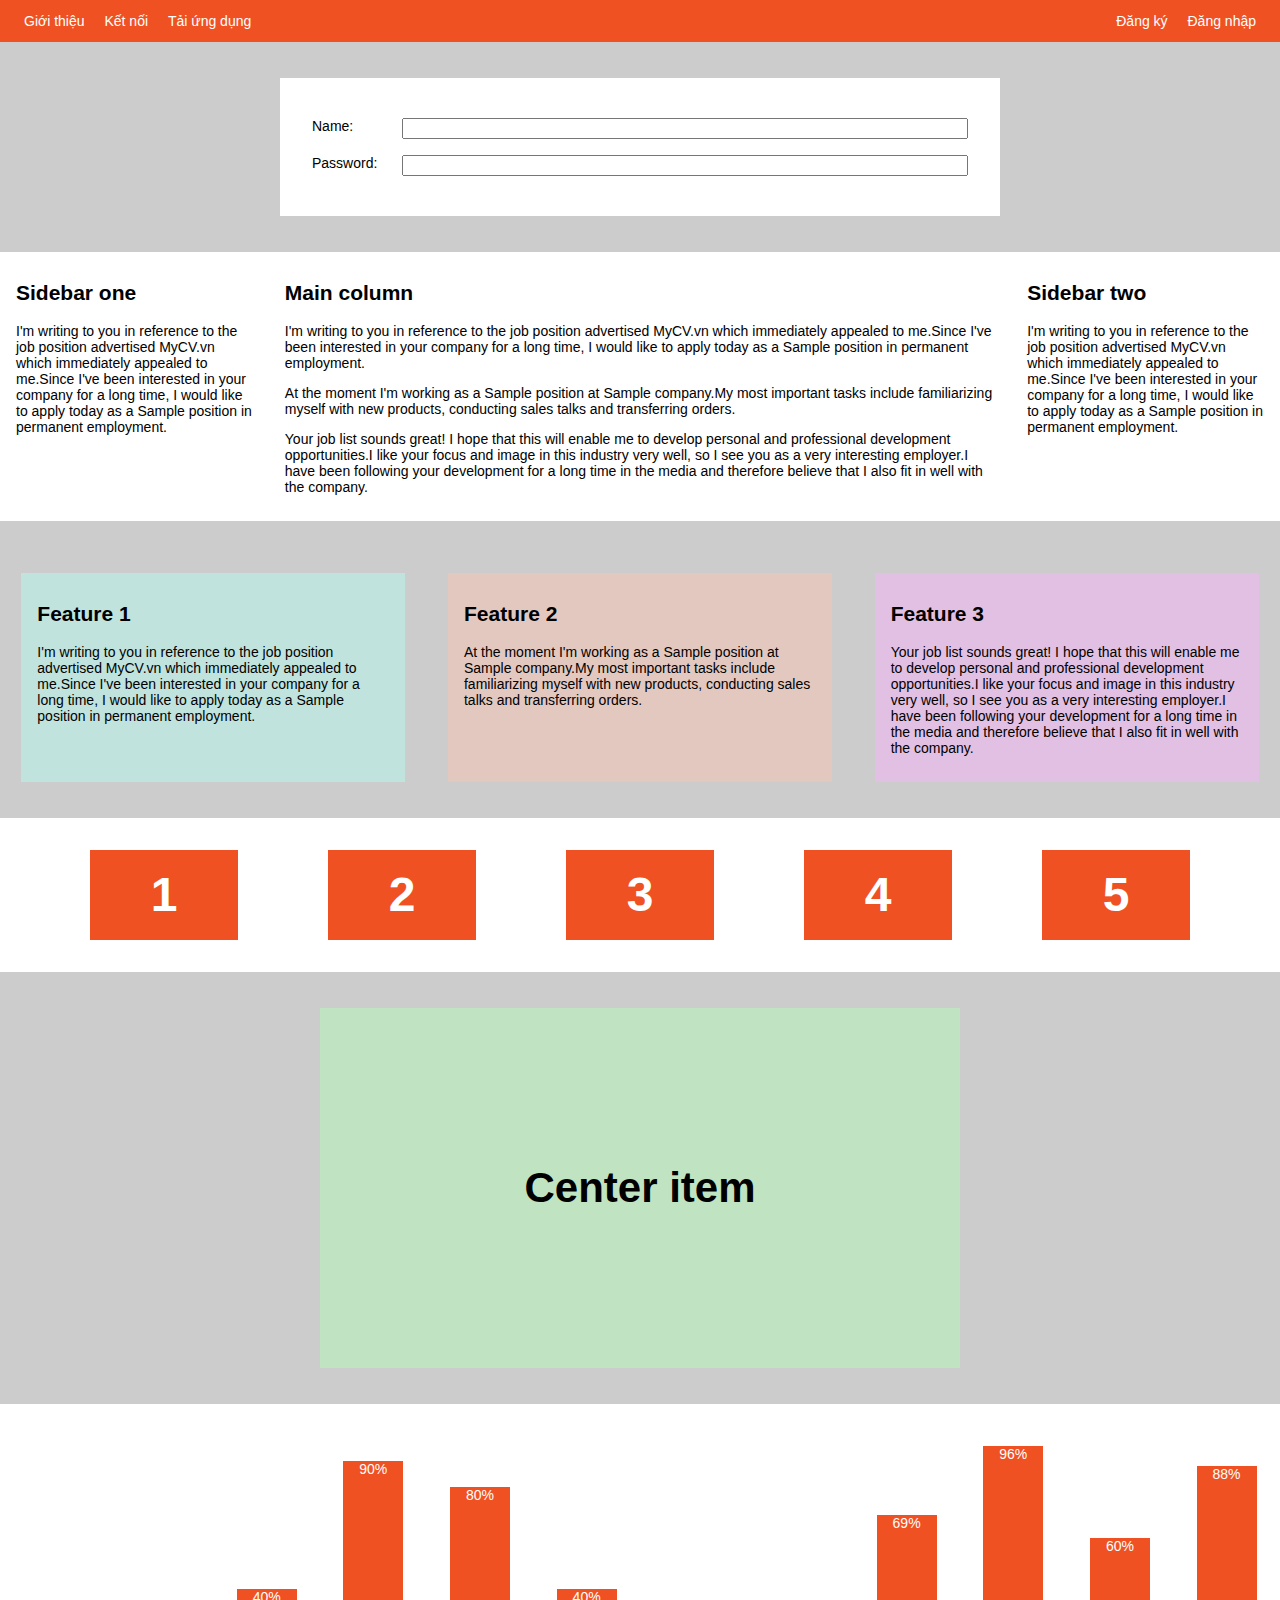
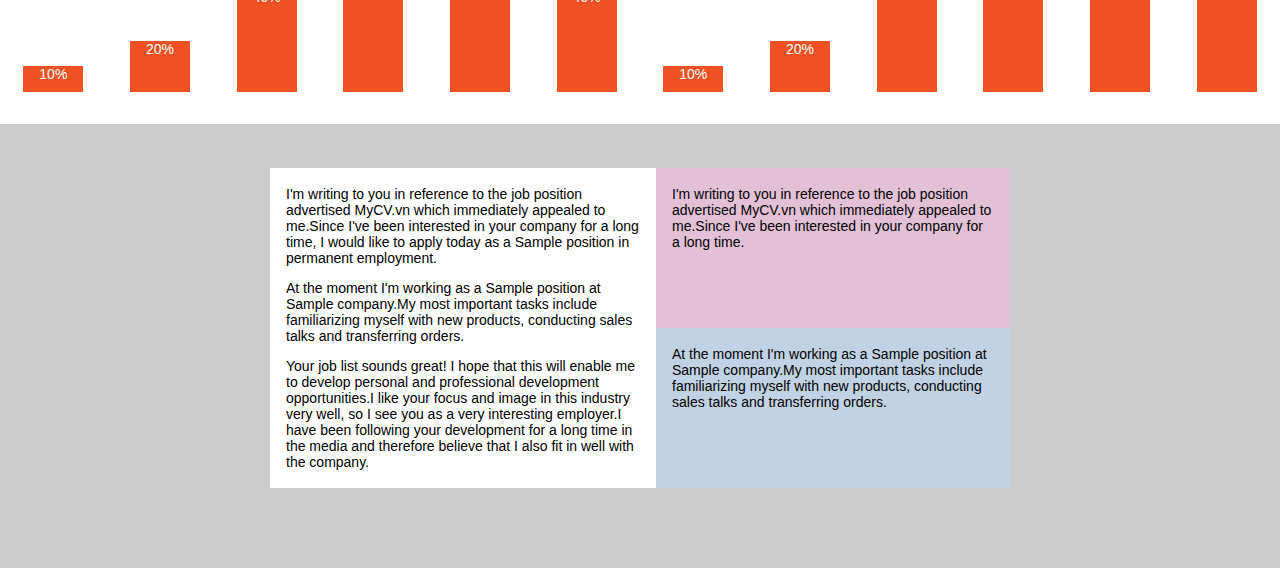
<file: Flexbox/index.html>
<!DOCTYPE html>
<html>
    <head>
        <title>F8 - Shop</title>
        <meta charset="utf-8">
        <link rel="stylesheet" href="./main.css">
    </head>
    
    <body>
        <!-- Navbar -->
        <div class="nav">
            <ul class="nav-list">
                <li class="nav-item">Giới thiệu</li>
                <li class="nav-item">Kết nối</li>
                <li class="nav-item">Tải ứng dụng</li>
            </ul>
            <ul class="nav-list">
                <li class="nav-item">Đăng ký</li>
                <li class="nav-item">Đăng nhập</li>
            </ul>
        </div>
        
        <!-- Form layout -->
        <div class="form-container">
            <form action="" class="form">
                <div class="form__row">
                    <label class="form__label" for="name">Name:</label>
                    <input class="form__input" type="text" id="name">
                </div>
                <div class="form__row">
                    <label class="form__label" for="password">Password:</label>
                    <input class="form__input" type="password" id="password">
                </div>
            </form>
        </div>

        <!-- Column layout -->
        <div class="column-layout">
            <div class="column-item sidebar-one">
                <h2>Sidebar one</h2>
                <p>I'm writing to you in reference to the job position advertised MyCV.vn which immediately appealed to me.Since I've been interested in your company for a long time, I would like to apply today as a Sample position in permanent employment.</p>
            </div>
            <div class="column-item main-column">
                <h2>Main column</h2>
                <p>I'm writing to you in reference to the job position advertised MyCV.vn which immediately appealed to me.Since I've been interested in your company for a long time, I would like to apply today as a Sample position in permanent employment.</p>
                <p>At the moment I'm working as a Sample position at Sample company.My most important tasks include familiarizing myself with new products, conducting sales talks and transferring orders.</p>
                <p>Your job list sounds great! I hope that this will enable me to develop personal and professional development opportunities.I like your focus and image in this industry very well, so I see you as a very interesting employer.I have been following your development for a long time in the media and therefore believe that I also fit in well with the company.</p>
            </div>
            <div class="column-item sidebar-two">
                <h2>Sidebar two</h2>
                <p>I'm writing to you in reference to the job position advertised MyCV.vn which immediately appealed to me.Since I've been interested in your company for a long time, I would like to apply today as a Sample position in permanent employment.</p>
            </div>
        </div>

        <!-- Feature layout -->
        <div class="feature-layout">
            <div class="feature-item">
                <h2>Feature 1</h2>
                <p>I'm writing to you in reference to the job position advertised MyCV.vn which immediately appealed to me.Since I've been interested in your company for a long time, I would like to apply today as a Sample position in permanent employment.</p>
            </div>
            <div class="feature-item">
                <h2>Feature 2</h2>
                <p>At the moment I'm working as a Sample position at Sample company.My most important tasks include familiarizing myself with new products, conducting sales talks and transferring orders.</p>
            </div>
            <div class="feature-item">
                <h2>Feature 3</h2>
                <p>Your job list sounds great! I hope that this will enable me to develop personal and professional development opportunities.I like your focus and image in this industry very well, so I see you as a very interesting employer.I have been following your development for a long time in the media and therefore believe that I also fit in well with the company.</p>
            </div>
        </div>

        <!-- Wrap layout -->
        <div class="wrap-layout">
            <div class="wrap-layout__item">1</div>
            <div class="wrap-layout__item">2</div>
            <div class="wrap-layout__item">3</div>
            <div class="wrap-layout__item">4</div>
            <div class="wrap-layout__item">5</div>
        </div>

        <!-- Center layout -->
        <div class="center-layout">
            <h3 class="center-layout__item">Center item</h3>
        </div>

        <!-- Chart -->
        <div class="chart-layout">
            <div class="chart-layout__item" style="--percent: 10%">10%</div>
            <div class="chart-layout__item" style="--percent: 20%">20%</div>
            <div class="chart-layout__item" style="--percent: 40%">40%</div>
            <div class="chart-layout__item" style="--percent: 90%">90%</div>
            <div class="chart-layout__item" style="--percent: 80%">80%</div>
            <div class="chart-layout__item" style="--percent: 40%">40%</div>
            <div class="chart-layout__item" style="--percent: 10%">10%</div>
            <div class="chart-layout__item" style="--percent: 20%">20%</div>
            <div class="chart-layout__item" style="--percent: 69%">69%</div>
            <div class="chart-layout__item" style="--percent: 96%">96%</div>
            <div class="chart-layout__item" style="--percent: 60%">60%</div>
            <div class="chart-layout__item" style="--percent: 88%">88%</div>
        </div>

        <!-- End -->
        <div class="the-end">
            <div class="the-end__first">
                <p>I'm writing to you in reference to the job position advertised MyCV.vn which immediately appealed to me.Since I've been interested in your company for a long time, I would like to apply today as a Sample position in permanent employment.</p>
                <p>At the moment I'm working as a Sample position at Sample company.My most important tasks include familiarizing myself with new products, conducting sales talks and transferring orders.</p>
                <p>Your job list sounds great! I hope that this will enable me to develop personal and professional development opportunities.I like your focus and image in this industry very well, so I see you as a very interesting employer.I have been following your development for a long time in the media and therefore believe that I also fit in well with the company.</p>
            </div>
            <div class="the-end__second">
                <div class="the-end__second-one">
                    <p>I'm writing to you in reference to the job position advertised MyCV.vn which immediately appealed to me.Since I've been interested in your company for a long time.</p>
                </div>
                <div class="the-end__second-two">
                    <p>At the moment I'm working as a Sample position at Sample company.My most important tasks include familiarizing myself with new products, conducting sales talks and transferring orders.</p>
                </div>
            </div>
        </div>
    </body>
</html>
</file>
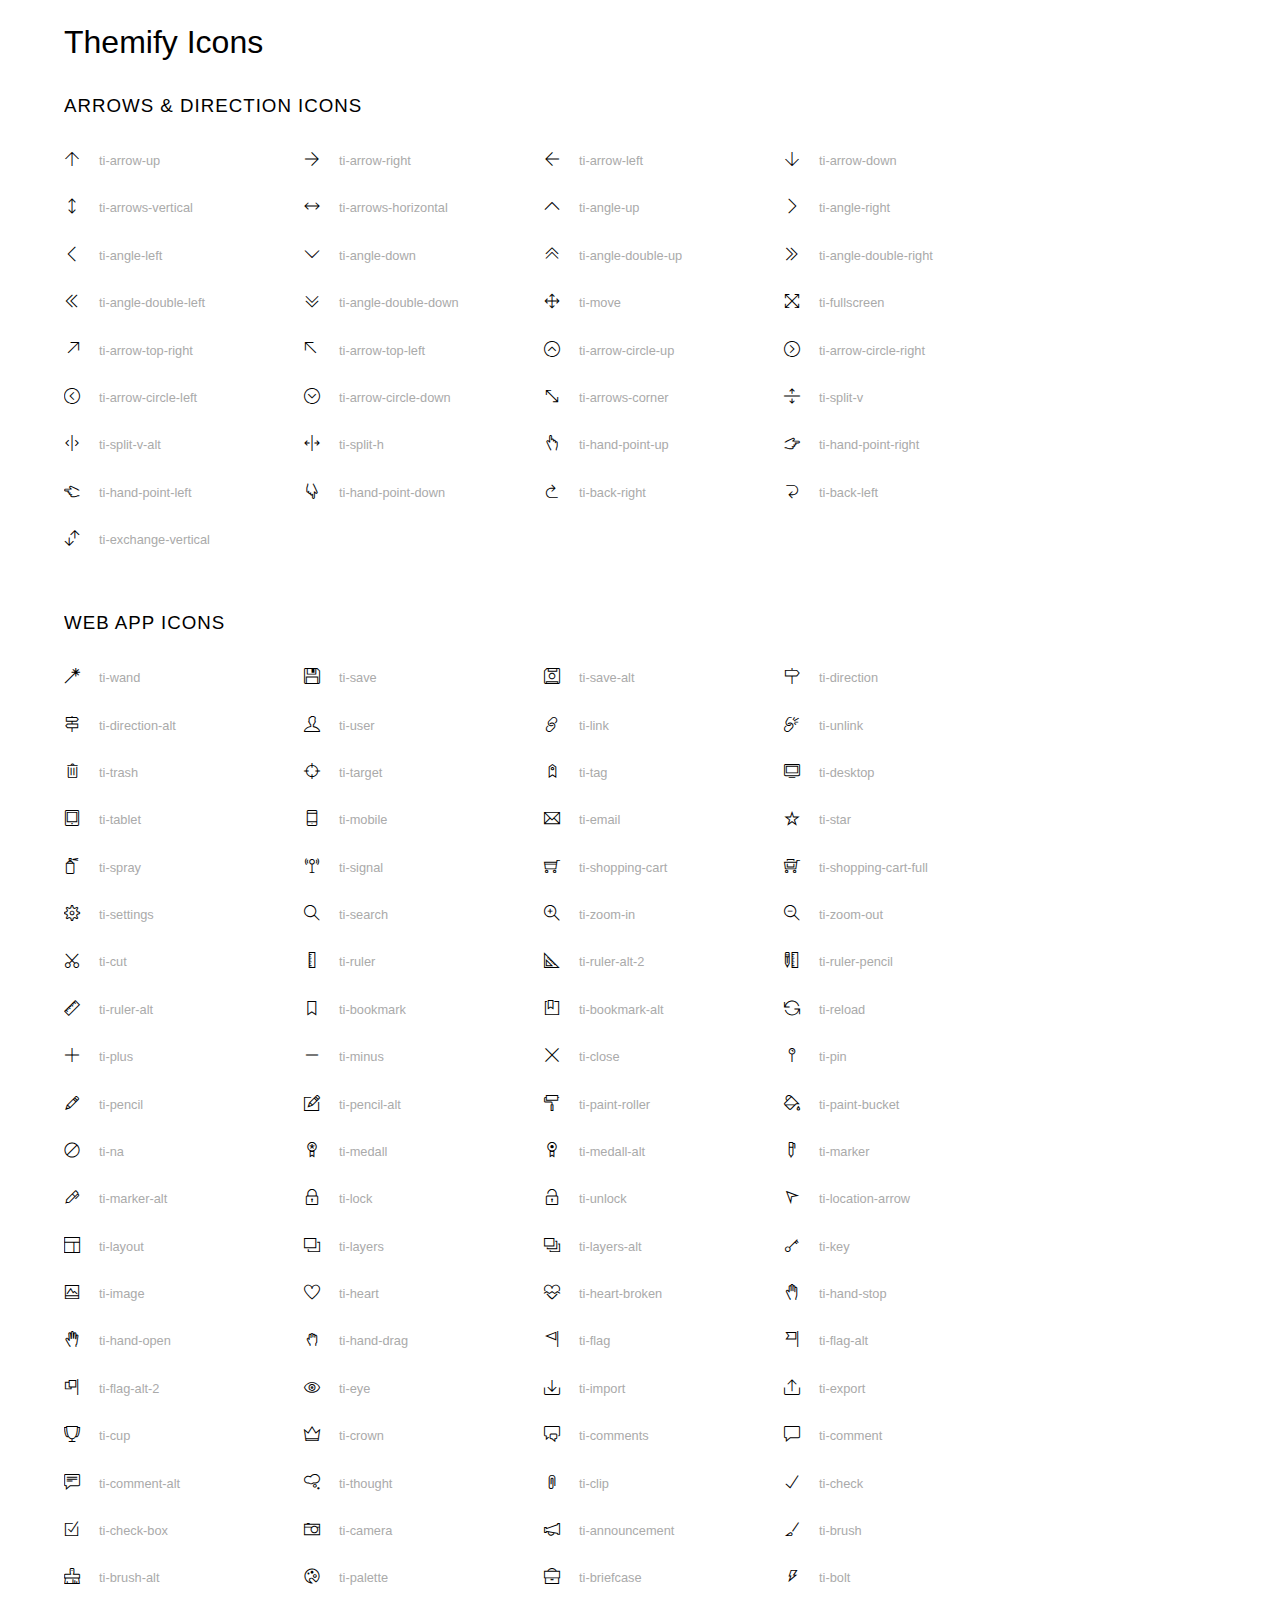
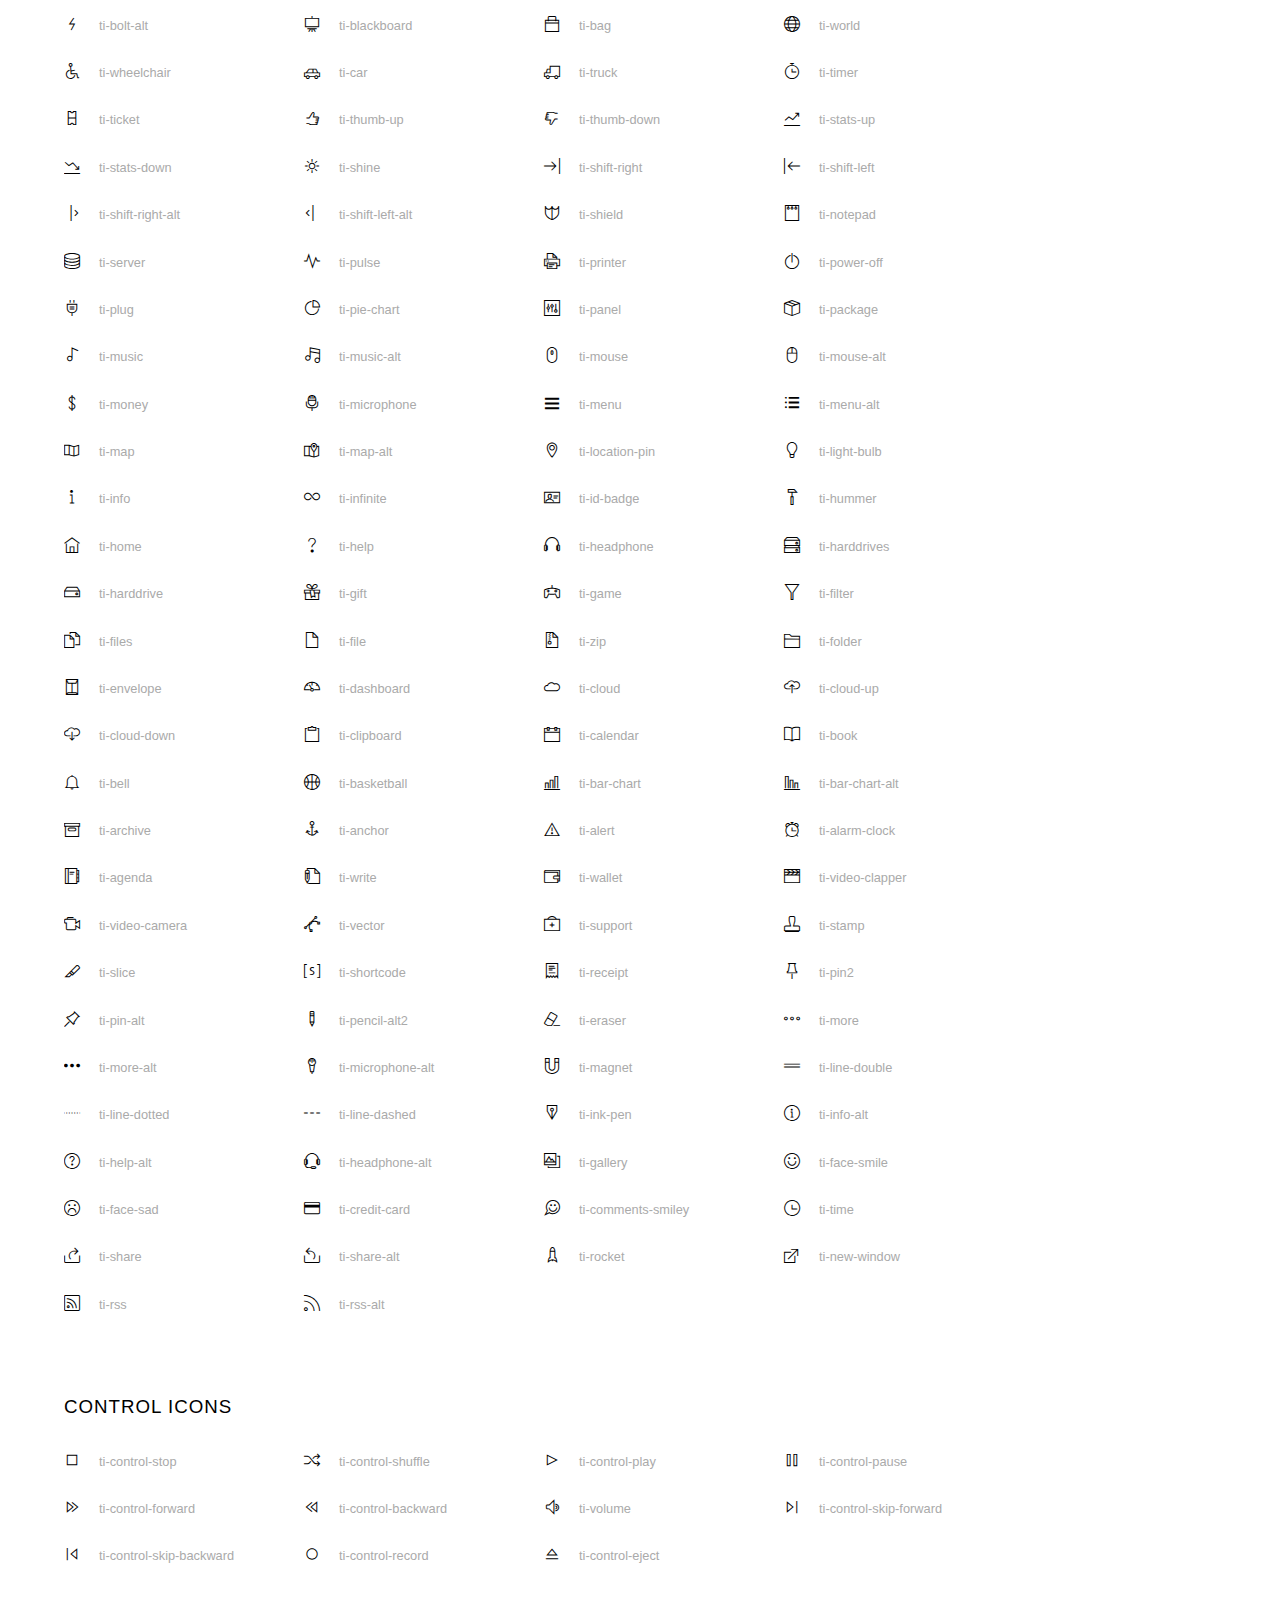
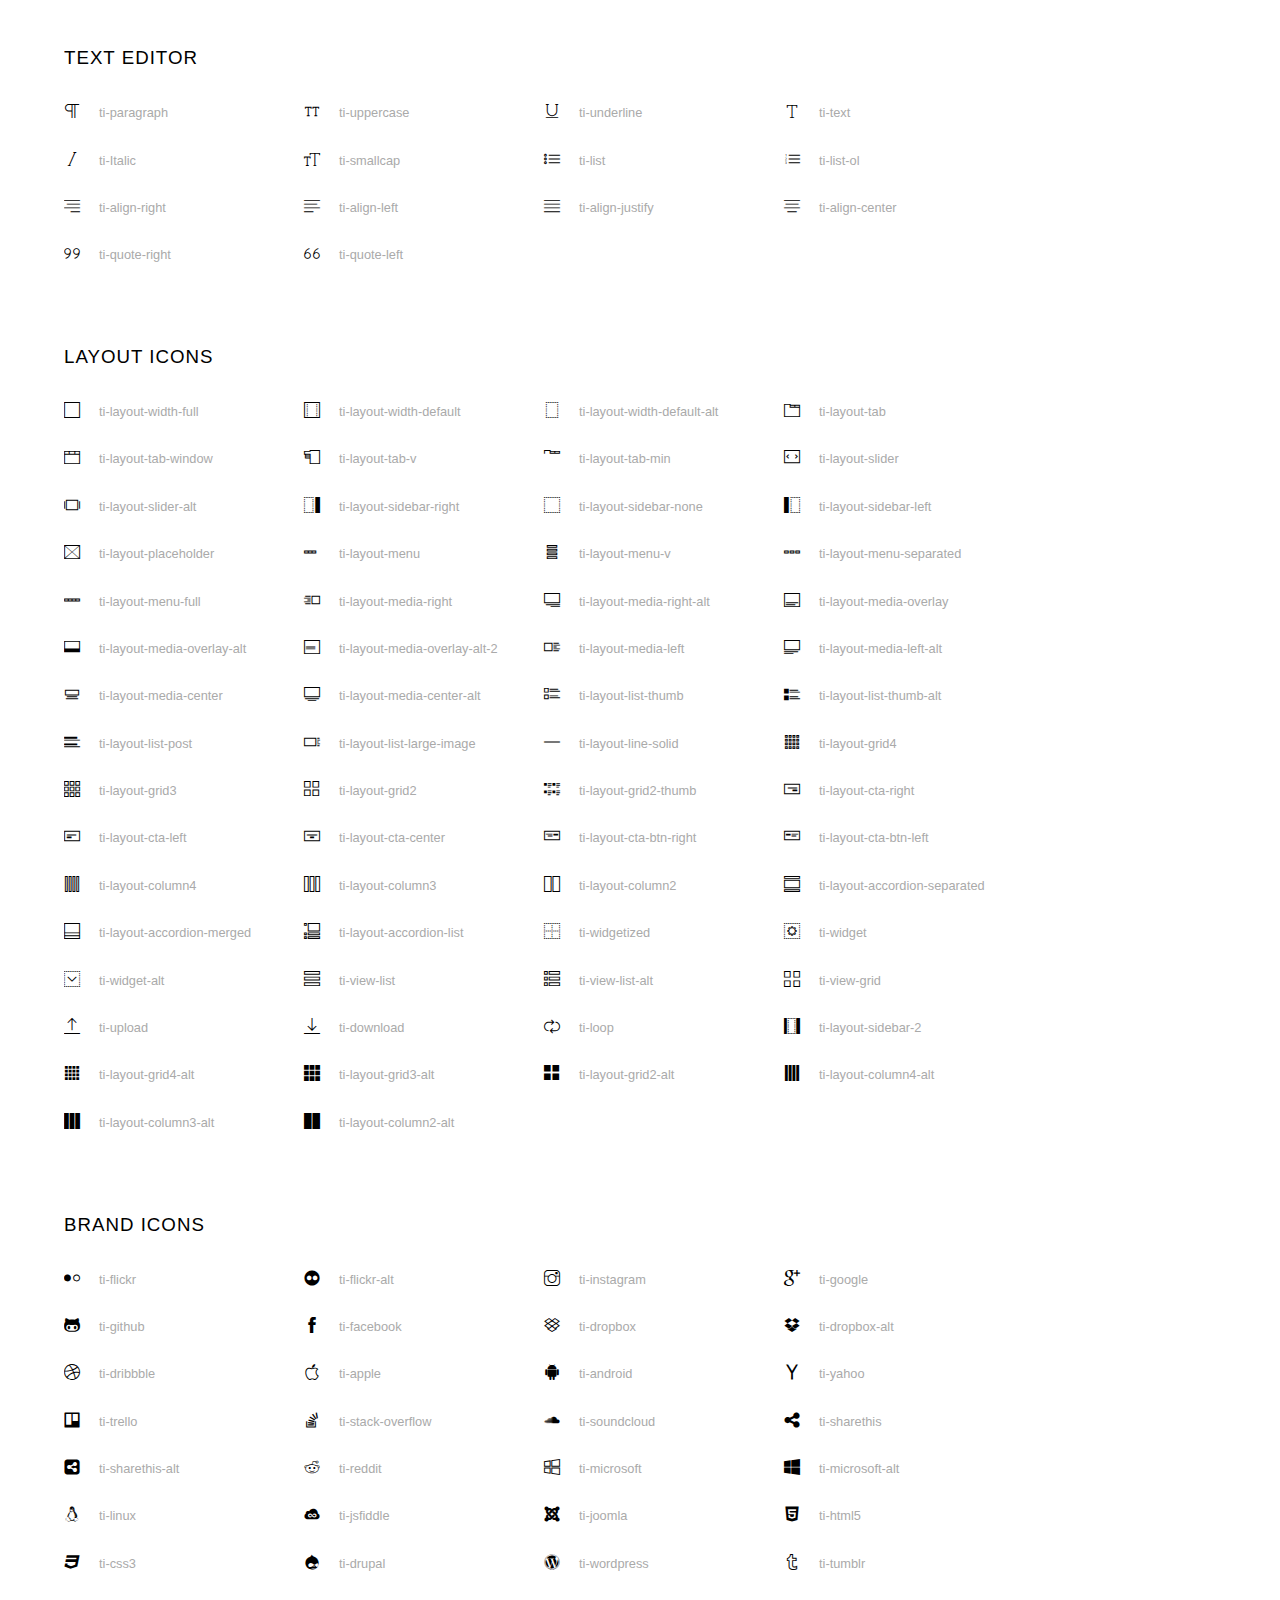
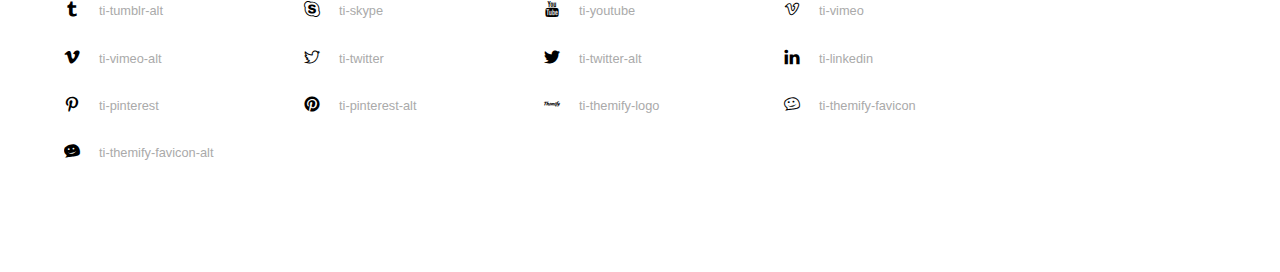
<file: themify-icons/index.html>
<!doctype html>
<html>
<head>
	<meta charset="utf-8">
	<title>Themify Icon Font</title>
	<meta name="viewport" content="width=device-width">
	<link rel="stylesheet" href="demo-files/demo.css">
	<link rel="stylesheet" href="themify-icons.css">
	<!--[if lt IE 8]><!-->
	<link rel="stylesheet" href="ie7/ie7.css">
	<!--<![endif]-->
</head>
<body>
	<h1>Themify Icons</h1>

	<div class="icon-section">

		<div class="icon-section">
			<h3>Arrows &amp; Direction Icons </h3>

			<div class="icon-container">
				<span class="ti-arrow-up"></span><span class="icon-name"> ti-arrow-up</span>
			</div>
			<div class="icon-container">
				<span class="ti-arrow-right"></span><span class="icon-name"> ti-arrow-right</span>
			</div>
			<div class="icon-container">
				<span class="ti-arrow-left"></span><span class="icon-name"> ti-arrow-left</span>
			</div>
			<div class="icon-container">
				<span class="ti-arrow-down"></span><span class="icon-name"> ti-arrow-down</span>
			</div>
			<div class="icon-container">
				<span class="ti-arrows-vertical"></span><span class="icon-name"> ti-arrows-vertical</span>
			</div>
			<div class="icon-container">
				<span class="ti-arrows-horizontal"></span><span class="icon-name"> ti-arrows-horizontal</span>
			</div>
			<div class="icon-container">
				<span class="ti-angle-up"></span><span class="icon-name"> ti-angle-up</span>
			</div>
			<div class="icon-container">
				<span class="ti-angle-right"></span><span class="icon-name"> ti-angle-right</span>
			</div>
			<div class="icon-container">
				<span class="ti-angle-left"></span><span class="icon-name"> ti-angle-left</span>
			</div>
			<div class="icon-container">
				<span class="ti-angle-down"></span><span class="icon-name"> ti-angle-down</span>
			</div>	
			<div class="icon-container">
				<span class="ti-angle-double-up"></span><span class="icon-name"> ti-angle-double-up</span>
			</div>
			<div class="icon-container">
				<span class="ti-angle-double-right"></span><span class="icon-name"> ti-angle-double-right</span>
			</div>
			<div class="icon-container">
				<span class="ti-angle-double-left"></span><span class="icon-name"> ti-angle-double-left</span>
			</div>
			<div class="icon-container">
				<span class="ti-angle-double-down"></span><span class="icon-name"> ti-angle-double-down</span>
			</div>					
			<div class="icon-container">
				<span class="ti-move"></span><span class="icon-name"> ti-move</span>
			</div>
			<div class="icon-container">
				<span class="ti-fullscreen"></span><span class="icon-name"> ti-fullscreen</span>
			</div>
			<div class="icon-container">
				<span class="ti-arrow-top-right"></span><span class="icon-name"> ti-arrow-top-right</span>
			</div>
			<div class="icon-container">
				<span class="ti-arrow-top-left"></span><span class="icon-name"> ti-arrow-top-left</span>
			</div>
			<div class="icon-container">
				<span class="ti-arrow-circle-up"></span><span class="icon-name"> ti-arrow-circle-up</span>
			</div>
			<div class="icon-container">
				<span class="ti-arrow-circle-right"></span><span class="icon-name"> ti-arrow-circle-right</span>
			</div>
			<div class="icon-container">
				<span class="ti-arrow-circle-left"></span><span class="icon-name"> ti-arrow-circle-left</span>
			</div>
			<div class="icon-container">
				<span class="ti-arrow-circle-down"></span><span class="icon-name"> ti-arrow-circle-down</span>
			</div>
			<div class="icon-container">
				<span class="ti-arrows-corner"></span><span class="icon-name"> ti-arrows-corner</span>
			</div>
			<div class="icon-container">
				<span class="ti-split-v"></span><span class="icon-name"> ti-split-v</span>
			</div>

			<div class="icon-container">
				<span class="ti-split-v-alt"></span><span class="icon-name"> ti-split-v-alt</span>
			</div>
			<div class="icon-container">
				<span class="ti-split-h"></span><span class="icon-name"> ti-split-h</span>
			</div>
			<div class="icon-container">
				<span class="ti-hand-point-up"></span><span class="icon-name"> ti-hand-point-up</span>
			</div>
			<div class="icon-container">
				<span class="ti-hand-point-right"></span><span class="icon-name"> ti-hand-point-right</span>
			</div>
			<div class="icon-container">
				<span class="ti-hand-point-left"></span><span class="icon-name"> ti-hand-point-left</span>
			</div>
			<div class="icon-container">
				<span class="ti-hand-point-down"></span><span class="icon-name"> ti-hand-point-down</span>
			</div>
			<div class="icon-container">
				<span class="ti-back-right"></span><span class="icon-name"> ti-back-right</span>
			</div>
			<div class="icon-container">
				<span class="ti-back-left"></span><span class="icon-name"> ti-back-left</span>
			</div>
			<div class="icon-container">
				<span class="ti-exchange-vertical"></span><span class="icon-name"> ti-exchange-vertical</span>
			</div>

		</div> <!-- Arrows Icons -->



		<h3>Web App Icons</h3>
		
		<div class="icon-section">

			<div class="icon-container">
				<span class="ti-wand"></span><span class="icon-name"> ti-wand</span>
			</div>
			<div class="icon-container">
				<span class="ti-save"></span><span class="icon-name"> ti-save</span>
			</div>
			<div class="icon-container">
				<span class="ti-save-alt"></span><span class="icon-name"> ti-save-alt</span>
			</div>

			<div class="icon-container">
				<span class="ti-direction"></span><span class="icon-name"> ti-direction</span>
			</div>
			<div class="icon-container">
				<span class="ti-direction-alt"></span><span class="icon-name"> ti-direction-alt</span>
			</div>
			<div class="icon-container">
				<span class="ti-user"></span><span class="icon-name"> ti-user</span>
			</div>
			<div class="icon-container">
				<span class="ti-link"></span><span class="icon-name"> ti-link</span>
			</div>
			<div class="icon-container">
				<span class="ti-unlink"></span><span class="icon-name"> ti-unlink</span>
			</div>
			<div class="icon-container">
				<span class="ti-trash"></span><span class="icon-name"> ti-trash</span>
			</div>
			<div class="icon-container">
				<span class="ti-target"></span><span class="icon-name"> ti-target</span>
			</div>
			<div class="icon-container">
				<span class="ti-tag"></span><span class="icon-name"> ti-tag</span>
			</div>
			<div class="icon-container">
				<span class="ti-desktop"></span><span class="icon-name"> ti-desktop</span>
			</div>
			<div class="icon-container">
				<span class="ti-tablet"></span><span class="icon-name"> ti-tablet</span>
			</div>
			<div class="icon-container">
				<span class="ti-mobile"></span><span class="icon-name"> ti-mobile</span>
			</div>
			<div class="icon-container">
				<span class="ti-email"></span><span class="icon-name"> ti-email</span>
			</div>	
			<div class="icon-container">
				<span class="ti-star"></span><span class="icon-name"> ti-star</span>
			</div>
			<div class="icon-container">
				<span class="ti-spray"></span><span class="icon-name"> ti-spray</span>
			</div>
			<div class="icon-container">
				<span class="ti-signal"></span><span class="icon-name"> ti-signal</span>
			</div>
			<div class="icon-container">
				<span class="ti-shopping-cart"></span><span class="icon-name"> ti-shopping-cart</span>
			</div>
			<div class="icon-container">
				<span class="ti-shopping-cart-full"></span><span class="icon-name"> ti-shopping-cart-full</span>
			</div>
			<div class="icon-container">
				<span class="ti-settings"></span><span class="icon-name"> ti-settings</span>
			</div>
			<div class="icon-container">
				<span class="ti-search"></span><span class="icon-name"> ti-search</span>
			</div>
			<div class="icon-container">
				<span class="ti-zoom-in"></span><span class="icon-name"> ti-zoom-in</span>
			</div>
			<div class="icon-container">
				<span class="ti-zoom-out"></span><span class="icon-name"> ti-zoom-out</span>
			</div>
			<div class="icon-container">
				<span class="ti-cut"></span><span class="icon-name"> ti-cut</span>
			</div>
			<div class="icon-container">
				<span class="ti-ruler"></span><span class="icon-name"> ti-ruler</span>
			</div>
			<div class="icon-container">
				<span class="ti-ruler-alt-2"></span><span class="icon-name"> ti-ruler-alt-2</span>
			</div>			
			<div class="icon-container">
				<span class="ti-ruler-pencil"></span><span class="icon-name"> ti-ruler-pencil</span>
			</div>
			<div class="icon-container">
				<span class="ti-ruler-alt"></span><span class="icon-name"> ti-ruler-alt</span>
			</div>
			<div class="icon-container">
				<span class="ti-bookmark"></span><span class="icon-name"> ti-bookmark</span>
			</div>
			<div class="icon-container">
				<span class="ti-bookmark-alt"></span><span class="icon-name"> ti-bookmark-alt</span>
			</div>
			<div class="icon-container">
				<span class="ti-reload"></span><span class="icon-name"> ti-reload</span>
			</div>
			<div class="icon-container">
				<span class="ti-plus"></span><span class="icon-name"> ti-plus</span>
			</div>
			<div class="icon-container">
				<span class="ti-minus"></span><span class="icon-name"> ti-minus</span>
			</div>
			<div class="icon-container">
				<span class="ti-close"></span><span class="icon-name"> ti-close</span>
			</div>			
			<div class="icon-container">
				<span class="ti-pin"></span><span class="icon-name"> ti-pin</span>
			</div>
			<div class="icon-container">
				<span class="ti-pencil"></span><span class="icon-name"> ti-pencil</span>
			</div>
					
		  	<div class="icon-container">
				<span class="ti-pencil-alt"></span><span class="icon-name"> ti-pencil-alt</span>
			</div>
			<div class="icon-container">
				<span class="ti-paint-roller"></span><span class="icon-name"> ti-paint-roller</span>
			</div>
			<div class="icon-container">
				<span class="ti-paint-bucket"></span><span class="icon-name"> ti-paint-bucket</span>
			</div>
			<div class="icon-container">
				<span class="ti-na"></span><span class="icon-name"> ti-na</span>
			</div>
			<div class="icon-container">
				<span class="ti-medall"></span><span class="icon-name"> ti-medall</span>
			</div>
			<div class="icon-container">
				<span class="ti-medall-alt"></span><span class="icon-name"> ti-medall-alt</span>
			</div>
			<div class="icon-container">
				<span class="ti-marker"></span><span class="icon-name"> ti-marker</span>
			</div>
			<div class="icon-container">
				<span class="ti-marker-alt"></span><span class="icon-name"> ti-marker-alt</span>
			</div>

			<div class="icon-container">
				<span class="ti-lock"></span><span class="icon-name"> ti-lock</span>
			</div>
			<div class="icon-container">
				<span class="ti-unlock"></span><span class="icon-name"> ti-unlock</span>
			</div>
			<div class="icon-container">
				<span class="ti-location-arrow"></span><span class="icon-name"> ti-location-arrow</span>
			</div>
			<div class="icon-container">
				<span class="ti-layout"></span><span class="icon-name"> ti-layout</span>
			</div>
			<div class="icon-container">
				<span class="ti-layers"></span><span class="icon-name"> ti-layers</span>
			</div>
			<div class="icon-container">
				<span class="ti-layers-alt"></span><span class="icon-name"> ti-layers-alt</span>
			</div>
			<div class="icon-container">
				<span class="ti-key"></span><span class="icon-name"> ti-key</span>
			</div>
			<div class="icon-container">
				<span class="ti-image"></span><span class="icon-name"> ti-image</span>
			</div>
			<div class="icon-container">
				<span class="ti-heart"></span><span class="icon-name"> ti-heart</span>
			</div>
			<div class="icon-container">
				<span class="ti-heart-broken"></span><span class="icon-name"> ti-heart-broken</span>
			</div>
			<div class="icon-container">
				<span class="ti-hand-stop"></span><span class="icon-name"> ti-hand-stop</span>
			</div>
			<div class="icon-container">
				<span class="ti-hand-open"></span><span class="icon-name"> ti-hand-open</span>
			</div>
			<div class="icon-container">
				<span class="ti-hand-drag"></span><span class="icon-name"> ti-hand-drag</span>
			</div>
			<div class="icon-container">
				<span class="ti-flag"></span><span class="icon-name"> ti-flag</span>
			</div>
			<div class="icon-container">
				<span class="ti-flag-alt"></span><span class="icon-name"> ti-flag-alt</span>
			</div>
			<div class="icon-container">
				<span class="ti-flag-alt-2"></span><span class="icon-name"> ti-flag-alt-2</span>
			</div>
			<div class="icon-container">
				<span class="ti-eye"></span><span class="icon-name"> ti-eye</span>
			</div>
			<div class="icon-container">
				<span class="ti-import"></span><span class="icon-name"> ti-import</span>
			</div>			
			<div class="icon-container">
				<span class="ti-export"></span><span class="icon-name"> ti-export</span>
			</div>
			<div class="icon-container">
				<span class="ti-cup"></span><span class="icon-name"> ti-cup</span>
			</div>
			<div class="icon-container">
				<span class="ti-crown"></span><span class="icon-name"> ti-crown</span>
			</div>
			<div class="icon-container">
				<span class="ti-comments"></span><span class="icon-name"> ti-comments</span>
			</div>
			<div class="icon-container">
				<span class="ti-comment"></span><span class="icon-name"> ti-comment</span>
			</div>
			<div class="icon-container">
				<span class="ti-comment-alt"></span><span class="icon-name"> ti-comment-alt</span>
			</div>
			<div class="icon-container">
				<span class="ti-thought"></span><span class="icon-name"> ti-thought</span>
			</div>			
			<div class="icon-container">
				<span class="ti-clip"></span><span class="icon-name"> ti-clip</span>
			</div>

			<div class="icon-container">
				<span class="ti-check"></span><span class="icon-name"> ti-check</span>
			</div>
			<div class="icon-container">
				<span class="ti-check-box"></span><span class="icon-name"> ti-check-box</span>
			</div>
			<div class="icon-container">
				<span class="ti-camera"></span><span class="icon-name"> ti-camera</span>
			</div>
			<div class="icon-container">
				<span class="ti-announcement"></span><span class="icon-name"> ti-announcement</span>
			</div>
			<div class="icon-container">
				<span class="ti-brush"></span><span class="icon-name"> ti-brush</span>
			</div>
			<div class="icon-container">
				<span class="ti-brush-alt"></span><span class="icon-name"> ti-brush-alt</span>
			</div>
			<div class="icon-container">
				<span class="ti-palette"></span><span class="icon-name"> ti-palette</span>
			</div>			
			<div class="icon-container">
				<span class="ti-briefcase"></span><span class="icon-name"> ti-briefcase</span>
			</div>
			<div class="icon-container">
				<span class="ti-bolt"></span><span class="icon-name"> ti-bolt</span>
			</div>
			<div class="icon-container">
				<span class="ti-bolt-alt"></span><span class="icon-name"> ti-bolt-alt</span>
			</div>
			<div class="icon-container">
				<span class="ti-blackboard"></span><span class="icon-name"> ti-blackboard</span>
			</div>
			<div class="icon-container">
				<span class="ti-bag"></span><span class="icon-name"> ti-bag</span>
			</div>
			<div class="icon-container">
				<span class="ti-world"></span><span class="icon-name"> ti-world</span>
			</div>
			<div class="icon-container">
				<span class="ti-wheelchair"></span><span class="icon-name"> ti-wheelchair</span>
			</div>
			<div class="icon-container">
				<span class="ti-car"></span><span class="icon-name"> ti-car</span>
			</div>
			<div class="icon-container">
				<span class="ti-truck"></span><span class="icon-name"> ti-truck</span>
			</div>
			<div class="icon-container">
				<span class="ti-timer"></span><span class="icon-name"> ti-timer</span>
			</div>
			<div class="icon-container">
				<span class="ti-ticket"></span><span class="icon-name"> ti-ticket</span>
			</div>
			<div class="icon-container">
				<span class="ti-thumb-up"></span><span class="icon-name"> ti-thumb-up</span>
			</div>
			<div class="icon-container">
				<span class="ti-thumb-down"></span><span class="icon-name"> ti-thumb-down</span>
			</div>

			<div class="icon-container">
				<span class="ti-stats-up"></span><span class="icon-name"> ti-stats-up</span>
			</div>
			<div class="icon-container">
				<span class="ti-stats-down"></span><span class="icon-name"> ti-stats-down</span>
			</div>
			<div class="icon-container">
				<span class="ti-shine"></span><span class="icon-name"> ti-shine</span>
			</div>
			<div class="icon-container">
				<span class="ti-shift-right"></span><span class="icon-name"> ti-shift-right</span>
			</div>
			<div class="icon-container">
				<span class="ti-shift-left"></span><span class="icon-name"> ti-shift-left</span>
			</div>

			<div class="icon-container">
				<span class="ti-shift-right-alt"></span><span class="icon-name"> ti-shift-right-alt</span>
			</div>
			<div class="icon-container">
				<span class="ti-shift-left-alt"></span><span class="icon-name"> ti-shift-left-alt</span>
			</div>
			<div class="icon-container">
				<span class="ti-shield"></span><span class="icon-name"> ti-shield</span>
			</div>
			<div class="icon-container">
				<span class="ti-notepad"></span><span class="icon-name"> ti-notepad</span>
			</div>
			<div class="icon-container">
				<span class="ti-server"></span><span class="icon-name"> ti-server</span>
			</div>

			<div class="icon-container">
				<span class="ti-pulse"></span><span class="icon-name"> ti-pulse</span>
			</div>
			<div class="icon-container">
				<span class="ti-printer"></span><span class="icon-name"> ti-printer</span>
			</div>
			<div class="icon-container">
				<span class="ti-power-off"></span><span class="icon-name"> ti-power-off</span>
			</div>
			<div class="icon-container">
				<span class="ti-plug"></span><span class="icon-name"> ti-plug</span>
			</div>
			<div class="icon-container">
				<span class="ti-pie-chart"></span><span class="icon-name"> ti-pie-chart</span>
			</div>

			<div class="icon-container">
				<span class="ti-panel"></span><span class="icon-name"> ti-panel</span>
			</div>
			<div class="icon-container">
				<span class="ti-package"></span><span class="icon-name"> ti-package</span>
			</div>
			<div class="icon-container">
				<span class="ti-music"></span><span class="icon-name"> ti-music</span>
			</div>
			<div class="icon-container">
				<span class="ti-music-alt"></span><span class="icon-name"> ti-music-alt</span>
			</div>
			<div class="icon-container">
				<span class="ti-mouse"></span><span class="icon-name"> ti-mouse</span>
			</div>
			<div class="icon-container">
				<span class="ti-mouse-alt"></span><span class="icon-name"> ti-mouse-alt</span>
			</div>
			<div class="icon-container">
				<span class="ti-money"></span><span class="icon-name"> ti-money</span>
			</div>
			<div class="icon-container">
				<span class="ti-microphone"></span><span class="icon-name"> ti-microphone</span>
			</div>
			<div class="icon-container">
				<span class="ti-menu"></span><span class="icon-name"> ti-menu</span>
			</div>
			<div class="icon-container">
				<span class="ti-menu-alt"></span><span class="icon-name"> ti-menu-alt</span>
			</div>
			<div class="icon-container">
				<span class="ti-map"></span><span class="icon-name"> ti-map</span>
			</div>
			<div class="icon-container">
				<span class="ti-map-alt"></span><span class="icon-name"> ti-map-alt</span>
			</div>

			<div class="icon-container">
				<span class="ti-location-pin"></span><span class="icon-name"> ti-location-pin</span>
			</div>

			<div class="icon-container">
				<span class="ti-light-bulb"></span><span class="icon-name"> ti-light-bulb</span>
			</div>
			<div class="icon-container">
				<span class="ti-info"></span><span class="icon-name"> ti-info</span>
			</div>
			<div class="icon-container">
				<span class="ti-infinite"></span><span class="icon-name"> ti-infinite</span>
			</div>
			<div class="icon-container">
				<span class="ti-id-badge"></span><span class="icon-name"> ti-id-badge</span>
			</div>
			<div class="icon-container">
				<span class="ti-hummer"></span><span class="icon-name"> ti-hummer</span>
			</div>
			<div class="icon-container">
				<span class="ti-home"></span><span class="icon-name"> ti-home</span>
			</div>
			<div class="icon-container">
				<span class="ti-help"></span><span class="icon-name"> ti-help</span>
			</div>
			<div class="icon-container">
				<span class="ti-headphone"></span><span class="icon-name"> ti-headphone</span>
			</div>
			<div class="icon-container">
				<span class="ti-harddrives"></span><span class="icon-name"> ti-harddrives</span>
			</div>
			<div class="icon-container">
				<span class="ti-harddrive"></span><span class="icon-name"> ti-harddrive</span>
			</div>
			<div class="icon-container">
				<span class="ti-gift"></span><span class="icon-name"> ti-gift</span>
			</div>
			<div class="icon-container">
				<span class="ti-game"></span><span class="icon-name"> ti-game</span>
			</div>
			<div class="icon-container">
				<span class="ti-filter"></span><span class="icon-name"> ti-filter</span>
			</div>
			<div class="icon-container">
				<span class="ti-files"></span><span class="icon-name"> ti-files</span>
			</div>
			<div class="icon-container">
				<span class="ti-file"></span><span class="icon-name"> ti-file</span>
			</div>
			<div class="icon-container">
				<span class="ti-zip"></span><span class="icon-name"> ti-zip</span>
			</div>
			<div class="icon-container">
				<span class="ti-folder"></span><span class="icon-name"> ti-folder</span>
			</div>			
			<div class="icon-container">
				<span class="ti-envelope"></span><span class="icon-name"> ti-envelope</span>
			</div>


			<div class="icon-container">
				<span class="ti-dashboard"></span><span class="icon-name"> ti-dashboard</span>
			</div>
			<div class="icon-container">
				<span class="ti-cloud"></span><span class="icon-name"> ti-cloud</span>
			</div>
			<div class="icon-container">
				<span class="ti-cloud-up"></span><span class="icon-name"> ti-cloud-up</span>
			</div>
			<div class="icon-container">
				<span class="ti-cloud-down"></span><span class="icon-name"> ti-cloud-down</span>
			</div>
			<div class="icon-container">
				<span class="ti-clipboard"></span><span class="icon-name"> ti-clipboard</span>
			</div>
			<div class="icon-container">
				<span class="ti-calendar"></span><span class="icon-name"> ti-calendar</span>
			</div>
			<div class="icon-container">
				<span class="ti-book"></span><span class="icon-name"> ti-book</span>
			</div>
			<div class="icon-container">
				<span class="ti-bell"></span><span class="icon-name"> ti-bell</span>
			</div>
			<div class="icon-container">
				<span class="ti-basketball"></span><span class="icon-name"> ti-basketball</span>
			</div>
			<div class="icon-container">
				<span class="ti-bar-chart"></span><span class="icon-name"> ti-bar-chart</span>
			</div>
			<div class="icon-container">
				<span class="ti-bar-chart-alt"></span><span class="icon-name"> ti-bar-chart-alt</span>
			</div>


			<div class="icon-container">
				<span class="ti-archive"></span><span class="icon-name"> ti-archive</span>
			</div>
			<div class="icon-container">
				<span class="ti-anchor"></span><span class="icon-name"> ti-anchor</span>
			</div>

			<div class="icon-container">
				<span class="ti-alert"></span><span class="icon-name"> ti-alert</span>
			</div>
			<div class="icon-container">
				<span class="ti-alarm-clock"></span><span class="icon-name"> ti-alarm-clock</span>
			</div>
			<div class="icon-container">
				<span class="ti-agenda"></span><span class="icon-name"> ti-agenda</span>
			</div>
			<div class="icon-container">
				<span class="ti-write"></span><span class="icon-name"> ti-write</span>
			</div>

			<div class="icon-container">
				<span class="ti-wallet"></span><span class="icon-name"> ti-wallet</span>
			</div>
			<div class="icon-container">
				<span class="ti-video-clapper"></span><span class="icon-name"> ti-video-clapper</span>
			</div>
			<div class="icon-container">
				<span class="ti-video-camera"></span><span class="icon-name"> ti-video-camera</span>
			</div>
			<div class="icon-container">
				<span class="ti-vector"></span><span class="icon-name"> ti-vector</span>
			</div>

			<div class="icon-container">
				<span class="ti-support"></span><span class="icon-name"> ti-support</span>
			</div>
			<div class="icon-container">
				<span class="ti-stamp"></span><span class="icon-name"> ti-stamp</span>
			</div>
			<div class="icon-container">
				<span class="ti-slice"></span><span class="icon-name"> ti-slice</span>
			</div>
			<div class="icon-container">
				<span class="ti-shortcode"></span><span class="icon-name"> ti-shortcode</span>
			</div>
			<div class="icon-container">
				<span class="ti-receipt"></span><span class="icon-name"> ti-receipt</span>
			</div>
			<div class="icon-container">
				<span class="ti-pin2"></span><span class="icon-name"> ti-pin2</span>
			</div>
			<div class="icon-container">
				<span class="ti-pin-alt"></span><span class="icon-name"> ti-pin-alt</span>
			</div>
			<div class="icon-container">
				<span class="ti-pencil-alt2"></span><span class="icon-name"> ti-pencil-alt2</span>
			</div>
			<div class="icon-container">
				<span class="ti-eraser"></span><span class="icon-name"> ti-eraser</span>
			</div>			
			<div class="icon-container">
				<span class="ti-more"></span><span class="icon-name"> ti-more</span>
			</div>
			<div class="icon-container">
				<span class="ti-more-alt"></span><span class="icon-name"> ti-more-alt</span>
			</div>
			<div class="icon-container">
				<span class="ti-microphone-alt"></span><span class="icon-name"> ti-microphone-alt</span>
			</div>
			<div class="icon-container">
				<span class="ti-magnet"></span><span class="icon-name"> ti-magnet</span>
			</div>
			<div class="icon-container">
				<span class="ti-line-double"></span><span class="icon-name"> ti-line-double</span>
			</div>
			<div class="icon-container">
				<span class="ti-line-dotted"></span><span class="icon-name"> ti-line-dotted</span>
			</div>
			<div class="icon-container">
				<span class="ti-line-dashed"></span><span class="icon-name"> ti-line-dashed</span>
			</div>

			<div class="icon-container">
				<span class="ti-ink-pen"></span><span class="icon-name"> ti-ink-pen</span>
			</div>
			<div class="icon-container">
				<span class="ti-info-alt"></span><span class="icon-name"> ti-info-alt</span>
			</div>
			<div class="icon-container">
				<span class="ti-help-alt"></span><span class="icon-name"> ti-help-alt</span>
			</div>
			<div class="icon-container">
				<span class="ti-headphone-alt"></span><span class="icon-name"> ti-headphone-alt</span>
			</div>

			<div class="icon-container">
				<span class="ti-gallery"></span><span class="icon-name"> ti-gallery</span>
			</div>
			<div class="icon-container">
				<span class="ti-face-smile"></span><span class="icon-name"> ti-face-smile</span>
			</div>
			<div class="icon-container">
				<span class="ti-face-sad"></span><span class="icon-name"> ti-face-sad</span>
			</div>
			<div class="icon-container">
				<span class="ti-credit-card"></span><span class="icon-name"> ti-credit-card</span>
			</div>
			<div class="icon-container">
				<span class="ti-comments-smiley"></span><span class="icon-name"> ti-comments-smiley</span>
			</div>
			<div class="icon-container">
				<span class="ti-time"></span><span class="icon-name"> ti-time</span>
			</div>
			<div class="icon-container">
				<span class="ti-share"></span><span class="icon-name"> ti-share</span>
			</div>
			<div class="icon-container">
				<span class="ti-share-alt"></span><span class="icon-name"> ti-share-alt</span>
			</div>
			<div class="icon-container">
				<span class="ti-rocket"></span><span class="icon-name"> ti-rocket</span>
			</div>

			<div class="icon-container">
				<span class="ti-new-window"></span><span class="icon-name"> ti-new-window</span>
			</div>

			<div class="icon-container">
				<span class="ti-rss"></span><span class="icon-name"> ti-rss</span>
			</div>

			<div class="icon-container">
				<span class="ti-rss-alt"></span><span class="icon-name"> ti-rss-alt</span>
			</div>
			
		</div><!-- Web App Icons -->


		<div class="icon-section">
			<h3>Control Icons</h3>
			<div class="icon-container">
				<span class="ti-control-stop"></span><span class="icon-name"> ti-control-stop</span>
			</div>
			<div class="icon-container">
				<span class="ti-control-shuffle"></span><span class="icon-name"> ti-control-shuffle</span>
			</div>
			<div class="icon-container">
				<span class="ti-control-play"></span><span class="icon-name"> ti-control-play</span>
			</div>
			<div class="icon-container">
				<span class="ti-control-pause"></span><span class="icon-name"> ti-control-pause</span>
			</div>
			<div class="icon-container">
				<span class="ti-control-forward"></span><span class="icon-name"> ti-control-forward</span>
			</div>
			<div class="icon-container">
				<span class="ti-control-backward"></span><span class="icon-name"> ti-control-backward</span>
			</div>	
			<div class="icon-container">
				<span class="ti-volume"></span><span class="icon-name"> ti-volume</span>
			</div>
			<div class="icon-container">
				<span class="ti-control-skip-forward"></span><span class="icon-name"> ti-control-skip-forward</span>
			</div>
			<div class="icon-container">
				<span class="ti-control-skip-backward"></span><span class="icon-name"> ti-control-skip-backward</span>
			</div>
			<div class="icon-container">
				<span class="ti-control-record"></span><span class="icon-name"> ti-control-record</span>
			</div>
			<div class="icon-container">
				<span class="ti-control-eject"></span><span class="icon-name"> ti-control-eject</span>
			</div>			
		</div> <!-- Control Icons -->


		<div class="icon-section">
			<h3>Text Editor</h3>

			<div class="icon-container">
				<span class="ti-paragraph"></span><span class="icon-name"> ti-paragraph</span>
			</div>
			<div class="icon-container">
				<span class="ti-uppercase"></span><span class="icon-name"> ti-uppercase</span>
			</div>

			<div class="icon-container">
				<span class="ti-underline"></span><span class="icon-name"> ti-underline</span>
			</div>
			<div class="icon-container">
				<span class="ti-text"></span><span class="icon-name"> ti-text</span>
			</div>
			<div class="icon-container">
				<span class="ti-Italic"></span><span class="icon-name"> ti-Italic</span>
			</div>
			<div class="icon-container">
				<span class="ti-smallcap"></span><span class="icon-name"> ti-smallcap</span>
			</div>
			<div class="icon-container">
				<span class="ti-list"></span><span class="icon-name"> ti-list</span>
			</div>
			<div class="icon-container">
				<span class="ti-list-ol"></span><span class="icon-name"> ti-list-ol</span>
			</div>
			<div class="icon-container">
				<span class="ti-align-right"></span><span class="icon-name"> ti-align-right</span>
			</div>
			<div class="icon-container">
				<span class="ti-align-left"></span><span class="icon-name"> ti-align-left</span>
			</div>
			<div class="icon-container">
				<span class="ti-align-justify"></span><span class="icon-name"> ti-align-justify</span>
			</div>
			<div class="icon-container">
				<span class="ti-align-center"></span><span class="icon-name"> ti-align-center</span>
			</div>
			<div class="icon-container">
				<span class="ti-quote-right"></span><span class="icon-name"> ti-quote-right</span>
			</div>
			<div class="icon-container">
				<span class="ti-quote-left"></span><span class="icon-name"> ti-quote-left</span>
			</div>

		</div> <!-- Text Editor -->



		<div class="icon-section">
			<h3>Layout Icons</h3>
			<div class="icon-container">
				<span class="ti-layout-width-full"></span><span class="icon-name"> ti-layout-width-full</span>
			</div>
			<div class="icon-container">
				<span class="ti-layout-width-default"></span><span class="icon-name"> ti-layout-width-default</span>
			</div>
			<div class="icon-container">
				<span class="ti-layout-width-default-alt"></span><span class="icon-name"> ti-layout-width-default-alt</span>
			</div>
			<div class="icon-container">
				<span class="ti-layout-tab"></span><span class="icon-name"> ti-layout-tab</span>
			</div>
			<div class="icon-container">
				<span class="ti-layout-tab-window"></span><span class="icon-name"> ti-layout-tab-window</span>
			</div>
			<div class="icon-container">
				<span class="ti-layout-tab-v"></span><span class="icon-name"> ti-layout-tab-v</span>
			</div>
			<div class="icon-container">
				<span class="ti-layout-tab-min"></span><span class="icon-name"> ti-layout-tab-min</span>
			</div>
			<div class="icon-container">
				<span class="ti-layout-slider"></span><span class="icon-name"> ti-layout-slider</span>
			</div>
			<div class="icon-container">
				<span class="ti-layout-slider-alt"></span><span class="icon-name"> ti-layout-slider-alt</span>
			</div>
			<div class="icon-container">
				<span class="ti-layout-sidebar-right"></span><span class="icon-name"> ti-layout-sidebar-right</span>
			</div>
			<div class="icon-container">
				<span class="ti-layout-sidebar-none"></span><span class="icon-name"> ti-layout-sidebar-none</span>
			</div>
			<div class="icon-container">
				<span class="ti-layout-sidebar-left"></span><span class="icon-name"> ti-layout-sidebar-left</span>
			</div>
			<div class="icon-container">
				<span class="ti-layout-placeholder"></span><span class="icon-name"> ti-layout-placeholder</span>
			</div>
			<div class="icon-container">
				<span class="ti-layout-menu"></span><span class="icon-name"> ti-layout-menu</span>
			</div>
			<div class="icon-container">
				<span class="ti-layout-menu-v"></span><span class="icon-name"> ti-layout-menu-v</span>
			</div>
			<div class="icon-container">
				<span class="ti-layout-menu-separated"></span><span class="icon-name"> ti-layout-menu-separated</span>
			</div>
			<div class="icon-container">
				<span class="ti-layout-menu-full"></span><span class="icon-name"> ti-layout-menu-full</span>
			</div>
			<div class="icon-container">
				<span class="ti-layout-media-right"></span><span class="icon-name"> ti-layout-media-right</span>
			</div>
			<div class="icon-container">
				<span class="ti-layout-media-right-alt"></span><span class="icon-name"> ti-layout-media-right-alt</span>
			</div>
			<div class="icon-container">
				<span class="ti-layout-media-overlay"></span><span class="icon-name"> ti-layout-media-overlay</span>
			</div>
			<div class="icon-container">
				<span class="ti-layout-media-overlay-alt"></span><span class="icon-name"> ti-layout-media-overlay-alt</span>
			</div>
			<div class="icon-container">
				<span class="ti-layout-media-overlay-alt-2"></span><span class="icon-name"> ti-layout-media-overlay-alt-2</span>
			</div>
			<div class="icon-container">
				<span class="ti-layout-media-left"></span><span class="icon-name"> ti-layout-media-left</span>
			</div>
			<div class="icon-container">
				<span class="ti-layout-media-left-alt"></span><span class="icon-name"> ti-layout-media-left-alt</span>
			</div>
			<div class="icon-container">
				<span class="ti-layout-media-center"></span><span class="icon-name"> ti-layout-media-center</span>
			</div>
			<div class="icon-container">
				<span class="ti-layout-media-center-alt"></span><span class="icon-name"> ti-layout-media-center-alt</span>
			</div>
			<div class="icon-container">
				<span class="ti-layout-list-thumb"></span><span class="icon-name"> ti-layout-list-thumb</span>
			</div>
			<div class="icon-container">
				<span class="ti-layout-list-thumb-alt"></span><span class="icon-name"> ti-layout-list-thumb-alt</span>
			</div>
			<div class="icon-container">
				<span class="ti-layout-list-post"></span><span class="icon-name"> ti-layout-list-post</span>
			</div>
			<div class="icon-container">
				<span class="ti-layout-list-large-image"></span><span class="icon-name"> ti-layout-list-large-image</span>
			</div>
			<div class="icon-container">
				<span class="ti-layout-line-solid"></span><span class="icon-name"> ti-layout-line-solid</span>
			</div>
			<div class="icon-container">
				<span class="ti-layout-grid4"></span><span class="icon-name"> ti-layout-grid4</span>
			</div>
			<div class="icon-container">
				<span class="ti-layout-grid3"></span><span class="icon-name"> ti-layout-grid3</span>
			</div>
			<div class="icon-container">
				<span class="ti-layout-grid2"></span><span class="icon-name"> ti-layout-grid2</span>
			</div>
			<div class="icon-container">
				<span class="ti-layout-grid2-thumb"></span><span class="icon-name"> ti-layout-grid2-thumb</span>
			</div>
			<div class="icon-container">
				<span class="ti-layout-cta-right"></span><span class="icon-name"> ti-layout-cta-right</span>
			</div>
			<div class="icon-container">
				<span class="ti-layout-cta-left"></span><span class="icon-name"> ti-layout-cta-left</span>
			</div>
			<div class="icon-container">
				<span class="ti-layout-cta-center"></span><span class="icon-name"> ti-layout-cta-center</span>
			</div>
			<div class="icon-container">
				<span class="ti-layout-cta-btn-right"></span><span class="icon-name"> ti-layout-cta-btn-right</span>
			</div>
			<div class="icon-container">
				<span class="ti-layout-cta-btn-left"></span><span class="icon-name"> ti-layout-cta-btn-left</span>
			</div>
			<div class="icon-container">
				<span class="ti-layout-column4"></span><span class="icon-name"> ti-layout-column4</span>
			</div>
			<div class="icon-container">
				<span class="ti-layout-column3"></span><span class="icon-name"> ti-layout-column3</span>
			</div>
			<div class="icon-container">
				<span class="ti-layout-column2"></span><span class="icon-name"> ti-layout-column2</span>
			</div>
			<div class="icon-container">
				<span class="ti-layout-accordion-separated"></span><span class="icon-name"> ti-layout-accordion-separated</span>
			</div>
			<div class="icon-container">
				<span class="ti-layout-accordion-merged"></span><span class="icon-name"> ti-layout-accordion-merged</span>
			</div>
			<div class="icon-container">
				<span class="ti-layout-accordion-list"></span><span class="icon-name"> ti-layout-accordion-list</span>
			</div>
			<div class="icon-container">
				<span class="ti-widgetized"></span><span class="icon-name"> ti-widgetized</span>
			</div>
			<div class="icon-container">
				<span class="ti-widget"></span><span class="icon-name"> ti-widget</span>
			</div>
			<div class="icon-container">
				<span class="ti-widget-alt"></span><span class="icon-name"> ti-widget-alt</span>
			</div>
			<div class="icon-container">
				<span class="ti-view-list"></span><span class="icon-name"> ti-view-list</span>
			</div>
			<div class="icon-container">
				<span class="ti-view-list-alt"></span><span class="icon-name"> ti-view-list-alt</span>
			</div>
			<div class="icon-container">
				<span class="ti-view-grid"></span><span class="icon-name"> ti-view-grid</span>
			</div>
			<div class="icon-container">
				<span class="ti-upload"></span><span class="icon-name"> ti-upload</span>
			</div>
			<div class="icon-container">
				<span class="ti-download"></span><span class="icon-name"> ti-download</span>
			</div>	
			<div class="icon-container">
				<span class="ti-loop"></span><span class="icon-name"> ti-loop</span>
			</div>
			<div class="icon-container">
				<span class="ti-layout-sidebar-2"></span><span class="icon-name"> ti-layout-sidebar-2</span>
			</div>
			<div class="icon-container">
				<span class="ti-layout-grid4-alt"></span><span class="icon-name"> ti-layout-grid4-alt</span>
			</div>
			<div class="icon-container">
				<span class="ti-layout-grid3-alt"></span><span class="icon-name"> ti-layout-grid3-alt</span>
			</div>
			<div class="icon-container">
				<span class="ti-layout-grid2-alt"></span><span class="icon-name"> ti-layout-grid2-alt</span>
			</div>
			<div class="icon-container">
				<span class="ti-layout-column4-alt"></span><span class="icon-name"> ti-layout-column4-alt</span>
			</div>
			<div class="icon-container">
				<span class="ti-layout-column3-alt"></span><span class="icon-name"> ti-layout-column3-alt</span>
			</div>
			<div class="icon-container">
				<span class="ti-layout-column2-alt"></span><span class="icon-name"> ti-layout-column2-alt</span>
			</div>		


		</div> <!-- Layout Icons -->


		<div class="icon-section">
			<h3>Brand Icons</h3>

			<div class="icon-container">
				<span class="ti-flickr"></span><span class="icon-name"> ti-flickr</span>
			</div>
			<div class="icon-container">
				<span class="ti-flickr-alt"></span><span class="icon-name"> ti-flickr-alt</span>
			</div>			
			<div class="icon-container">
				<span class="ti-instagram"></span><span class="icon-name"> ti-instagram</span>
			</div>
			<div class="icon-container">
				<span class="ti-google"></span><span class="icon-name"> ti-google</span>
			</div>
			<div class="icon-container">
				<span class="ti-github"></span><span class="icon-name"> ti-github</span>
			</div>

			<div class="icon-container">
				<span class="ti-facebook"></span><span class="icon-name"> ti-facebook</span>
			</div>
			<div class="icon-container">
				<span class="ti-dropbox"></span><span class="icon-name"> ti-dropbox</span>
			</div>
			<div class="icon-container">
				<span class="ti-dropbox-alt"></span><span class="icon-name"> ti-dropbox-alt</span>
			</div>
			<div class="icon-container">
				<span class="ti-dribbble"></span><span class="icon-name"> ti-dribbble</span>
			</div>
			<div class="icon-container">
				<span class="ti-apple"></span><span class="icon-name"> ti-apple</span>
			</div>
			<div class="icon-container">
				<span class="ti-android"></span><span class="icon-name"> ti-android</span>
			</div>
			<div class="icon-container">
				<span class="ti-yahoo"></span><span class="icon-name"> ti-yahoo</span>
			</div>
			<div class="icon-container">
				<span class="ti-trello"></span><span class="icon-name"> ti-trello</span>
			</div>
			<div class="icon-container">
				<span class="ti-stack-overflow"></span><span class="icon-name"> ti-stack-overflow</span>
			</div>
			<div class="icon-container">
				<span class="ti-soundcloud"></span><span class="icon-name"> ti-soundcloud</span>
			</div>
			<div class="icon-container">
				<span class="ti-sharethis"></span><span class="icon-name"> ti-sharethis</span>
			</div>
			<div class="icon-container">
				<span class="ti-sharethis-alt"></span><span class="icon-name"> ti-sharethis-alt</span>
			</div>
			<div class="icon-container">
				<span class="ti-reddit"></span><span class="icon-name"> ti-reddit</span>
			</div>

			<div class="icon-container">
				<span class="ti-microsoft"></span><span class="icon-name"> ti-microsoft</span>
			</div>
			<div class="icon-container">
				<span class="ti-microsoft-alt"></span><span class="icon-name"> ti-microsoft-alt</span>
			</div>
			<div class="icon-container">
				<span class="ti-linux"></span><span class="icon-name"> ti-linux</span>
			</div>
			<div class="icon-container">
				<span class="ti-jsfiddle"></span><span class="icon-name"> ti-jsfiddle</span>
			</div>
			<div class="icon-container">
				<span class="ti-joomla"></span><span class="icon-name"> ti-joomla</span>
			</div>
			<div class="icon-container">
				<span class="ti-html5"></span><span class="icon-name"> ti-html5</span>
			</div>
			<div class="icon-container">
				<span class="ti-css3"></span><span class="icon-name"> ti-css3</span>
			</div>	
			<div class="icon-container">
				<span class="ti-drupal"></span><span class="icon-name"> ti-drupal</span>
			</div>
			<div class="icon-container">
				<span class="ti-wordpress"></span><span class="icon-name"> ti-wordpress</span>
			</div>		
			<div class="icon-container">
				<span class="ti-tumblr"></span><span class="icon-name"> ti-tumblr</span>
			</div>
			<div class="icon-container">
				<span class="ti-tumblr-alt"></span><span class="icon-name"> ti-tumblr-alt</span>
			</div>
			<div class="icon-container">
				<span class="ti-skype"></span><span class="icon-name"> ti-skype</span>
			</div>
			<div class="icon-container">
				<span class="ti-youtube"></span><span class="icon-name"> ti-youtube</span>
			</div>
			<div class="icon-container">
				<span class="ti-vimeo"></span><span class="icon-name"> ti-vimeo</span>
			</div>
			<div class="icon-container">
				<span class="ti-vimeo-alt"></span><span class="icon-name"> ti-vimeo-alt</span>
			</div>			
			<div class="icon-container">
				<span class="ti-twitter"></span><span class="icon-name"> ti-twitter</span>
			</div>
			<div class="icon-container">
				<span class="ti-twitter-alt"></span><span class="icon-name"> ti-twitter-alt</span>
			</div>
			<div class="icon-container">
				<span class="ti-linkedin"></span><span class="icon-name"> ti-linkedin</span>
			</div>
			<div class="icon-container">
				<span class="ti-pinterest"></span><span class="icon-name"> ti-pinterest</span>
			</div>

			<div class="icon-container">
				<span class="ti-pinterest-alt"></span><span class="icon-name"> ti-pinterest-alt</span>
			</div>
			<div class="icon-container">
				<span class="ti-themify-logo"></span><span class="icon-name"> ti-themify-logo</span>
			</div>
			<div class="icon-container">
				<span class="ti-themify-favicon"></span><span class="icon-name"> ti-themify-favicon</span>
			</div>
			<div class="icon-container">
				<span class="ti-themify-favicon-alt"></span><span class="icon-name"> ti-themify-favicon-alt</span>
			</div>

		</div> <!-- brand Icons -->

	</div>

</body>
</html>
</file>
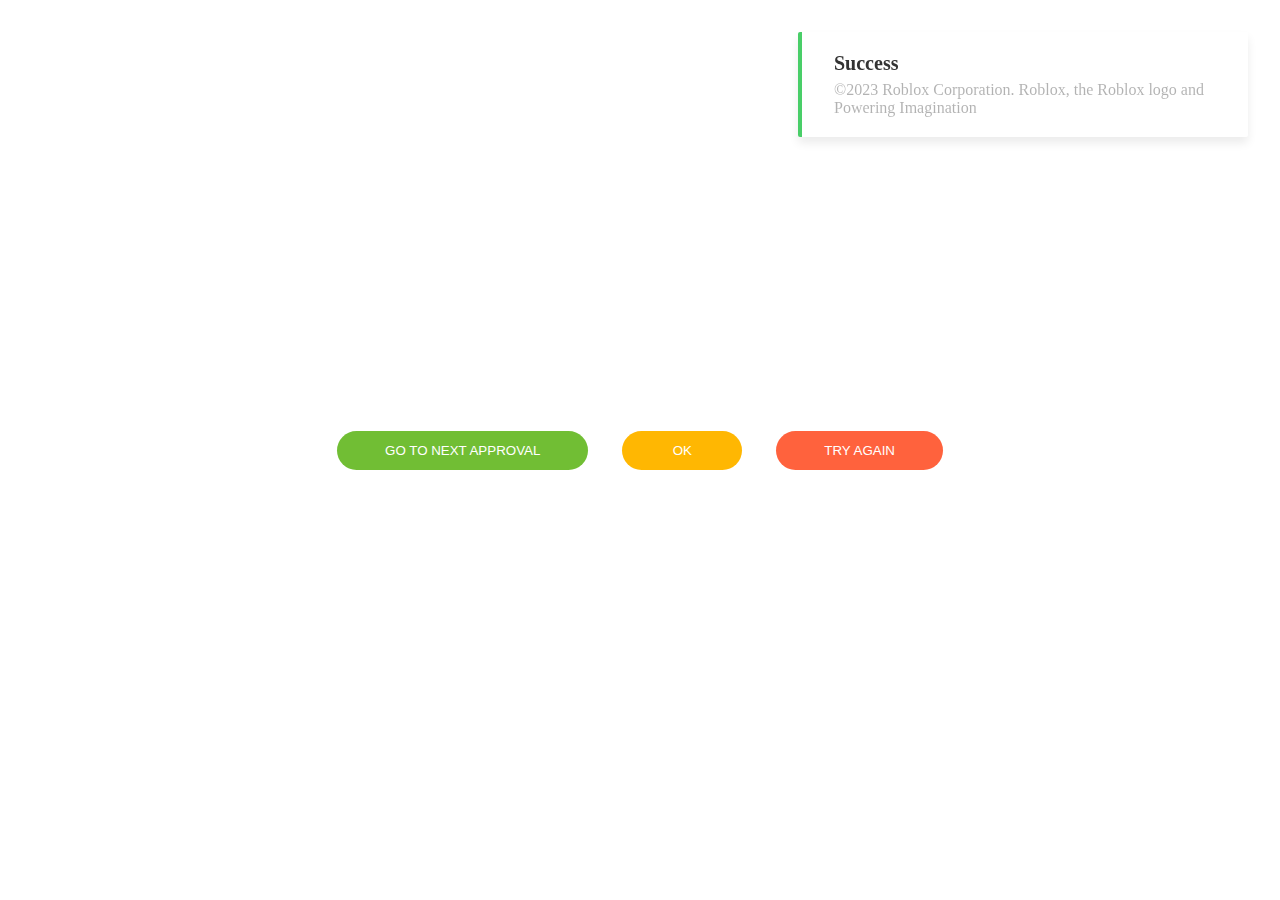
<file: Bem/button/thuchanhbutton.html>
<!DOCTYPE html>
<html lang="en">
<head>
    <meta charset="UTF-8">
    <meta name="viewport" content="width=device-width, initial-scale=1.0">
    <title>Document</title>
    <link rel="stylesheet" href="button.css">
</head>
<body>
   <div id="toast">
    <div class="toast toast--success">
        <div class="toast__success ">
            <i class="fa-solid fa-circle-check"></i>
        </div>
        <div class="toast__body">
            <h3 class="toast__title">Success</h3>
            <p class="toast__mes">©2023 Roblox Corporation. Roblox, the Roblox logo and Powering Imagination</p>
        </div>
        <div class="toast__closer">
            <i class="fa-solid fa-xmark"></i>
        </div>
    </div>
   </div>

    <div>
        <button class="btn btn__succes btn--disabled" >GO TO NEXT APPROVAL</button >
        <button class="btn btn__warm" >OK</button >
        <button class="btn btn__danger" >TRY AGAIN </button>
    </div>
    
    <!-- <div>
        <button class="btn btn__succes btn--size-l" >GO TO NEXT APPROVAL</button >
        <button class="btn btn__warm btn--size-l" >OK</button >
        <button class="btn btn__danger btn--size-l" >TRY AGAIN </button>
    </div> -->
</body>
<script>
    function toast({ title = "", message = "", type = "info", duration = 3000 }) {
        const main = document.getElementById("toast");
        if (main) {
          const toast = document.createElement("div");
        }
    }
    
  
</script>
</html>
</file>
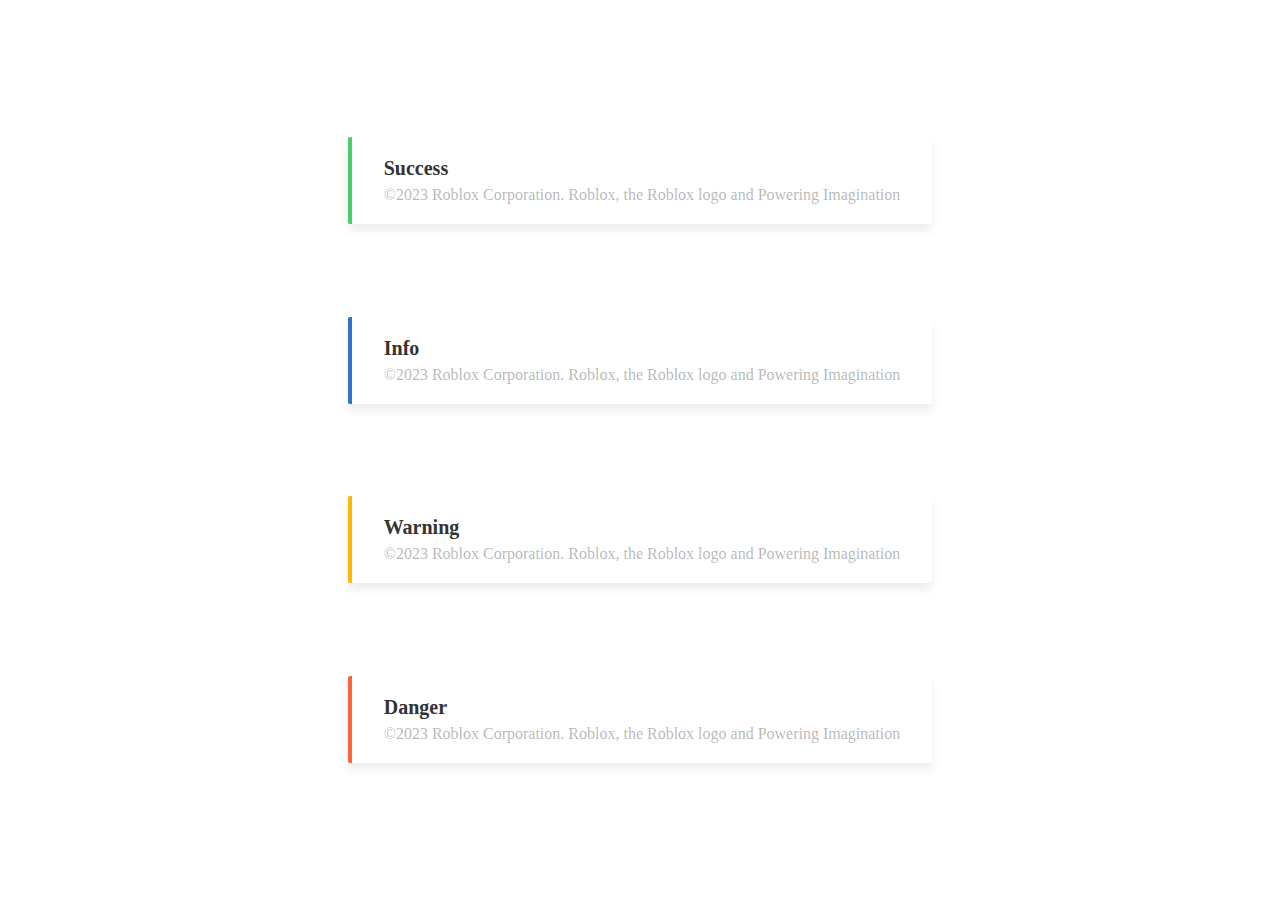
<file: Bem/message/message.html>
<!DOCTYPE html>
<html lang="en">
<head>
    <meta charset="UTF-8">
    <meta name="viewport" content="width=device-width, initial-scale=1.0">
    <title>Lam mes</title>
    <link rel="stylesheet" href="https://cdnjs.cloudflare.com/ajax/libs/font-awesome/6.4.2/css/all.min.css" integrity="sha512-z3gLpd7yknf1YoNbCzqRKc4qyor8gaKU1qmn+CShxbuBusANI9QpRohGBreCFkKxLhei6S9CQXFEbbKuqLg0DA==" crossorigin="anonymous" referrerpolicy="no-referrer" />
    <link rel="stylesheet" href="mess.css">
</head>
<body>
    <!-- Succes -->
    <div class="toast toast--success">
        <div class="toast__success ">
            <i class="fa-solid fa-circle-check"></i>
        </div>
        <div class="toast__body">
            <h3 class="toast__title">Success</h3>
            <p class="toast__mes">©2023 Roblox Corporation. Roblox, the Roblox logo and Powering Imagination</p>
        </div>
        <div class="toast__closer">
            <i class="fa-solid fa-xmark"></i>
        </div>
    </div>
    <!-- info -->
    <div class="toast toast--info">
        <div class="toast__info">
            <i class="fa-solid fa-circle-check"></i>
        </div>
        <div class="toast__body">
            <h3 class="toast__title">Info</h3>
            <p class="toast__mes">©2023 Roblox Corporation. Roblox, the Roblox logo and Powering Imagination</p>
        </div>
        <div class="toast__closer">
            <i class="fa-solid fa-xmark"></i>
        </div>
    </div>
    <!-- Warm -->
    <div class="toast toast--warning">
        <div class="toast__warning">
            <i class="fa-solid fa-circle-check"></i>
        </div>
        <div class="toast__body">
            <h3 class="toast__title">Warning</h3>
            <p class="toast__mes">©2023 Roblox Corporation. Roblox, the Roblox logo and Powering Imagination</p>
        </div>
        <div class="toast__closer">
            <i class="fa-solid fa-xmark"></i>
        </div>
    </div>
    <!-- danger -->
    <div class="toast toast--error">
        <div class="toast__danger">
            <i class="fa-solid fa-circle-check"></i>
        </div>
        <div class="toast__body">
            <h3 class="toast__title">Danger</h3>
            <p class="toast__mes">©2023 Roblox Corporation. Roblox, the Roblox logo and Powering Imagination</p>
        </div>
        <div class="toast__closer">
            <i class="fa-solid fa-xmark"></i>
        </div>

    </div>

    <!-- <div>
        <button class="btn btn__succes btn--disabled" >GO TO NEXT APPROVAL</button >
        <button class="btn btn__warm" >OK</button >
        <button class="btn btn__danger" >TRY AGAIN </button>
    </div> -->
</body>
</html>
</file>
<file: Flexbox/main.css>
* {
    box-sizing: border-box;
}

html, body {
    margin: 0;
    padding: 0;
    font-size: 14px;
    font-family: Arial, Helvetica, sans-serif;
}

body {
    background-color: #ccc;
}

/* Navbar */
.nav {
    display: flex;
    justify-content: space-between;
    
    min-height: 42px;
    background-color: #EF5122;
}

.nav-list {
    padding-left: 0;
    margin: auto 16px;
}

.nav-item {
    color: #fff;
    list-style: none;
    margin: 0 8px;
    display: inline-block;
}

/* Form layout */
.form-container {
    max-width: 720px;
    padding: 32px;
    margin: 36px auto 0 auto;
    background-color: #fff;
}

.form__row {
    display: flex;

    padding: 8px 0;
}

.form__label {
    min-width: 90px;
}

.form__input {
    flex: 1;
}

/* Column layout */
.column-layout {
    display: flex;
    margin-top: 36px;
    padding: 12px 0;
    background-color: #fff;
}

.column-item {
    
    padding: 0 16px;
}

.sidebar-one {
    flex: 1;
}

.sidebar-two {
    flex: 1;
}

.main-column {
    flex: 3;
}

/* Feature layout */
.feature-layout {
    margin-top: 36px;
    display: flex;
    justify-content: space-around;
    flex-direction: column;
}


/* PC, Tablet */
@media (min-width: 740px) {
    .feature-layout {
        flex-direction: row;
        

    }
}

.feature-item {
    flex-basis: 30%;
    
    padding: 12px 16px;
    margin-top: 16px;
}

.feature-item:nth-child(1) {
    background-color: rgb(192, 227, 222);
}

.feature-item:nth-child(2) {
    background-color: rgb(227, 200, 192);
}

.feature-item:nth-child(3) {
    background-color: rgb(226, 192, 227);
}

/* Wrap layout */
.wrap-layout {
    display: flex;
    flex-wrap: wrap-reverse;
    justify-content: space-evenly;
    background-color: #fff;
    margin-top: 36px;
    padding: 12px 0 32px 0;
}

.wrap-layout__item {
    width: 148px;
    height: 90px;
    color: #fff;
    text-align: center;
    line-height: 90px;
    font-size: 48px;
    font-weight: 700;
    margin-top: 20px;
    background-color: #EF5122;
}

/* Center layout */
.center-layout {
   display: flex;
    background-color: rgb(192, 227, 194);
    margin: 36px auto 0 auto;
    padding: 32px 0;
    max-width: 640px;
    height: 360px;
}

.center-layout__item {
    margin: auto;
    font-size: 42px;
    font-weight: 700;
}

/* Chart layout */
.chart-layout {
    justify-content: space-around;
    display: flex;
    margin: 36px auto 0 auto;
    padding: 32px 0;
    height: 320px;
    background-color: #fff;
}

.chart-layout__item {
    align-self: flex-end;
    width: 60px;
    color: #fff;
    text-align: center;
    height: var(--percent);
    background-color: #EF5122;
}

/* End */
.the-end {

    display: flex;
    margin: 12px auto 48px auto;
    padding: 32px 0;
    max-width: 740px;
    min-height: 360px;
}

.the-end__first {
    flex: 1;
    padding: 4px 16px;
    background-color: #fff;
}

.the-end__second {
    display: flex;
    flex-direction: column;
    flex: 1;
}

.the-end__second-one {
    flex: 1;
    padding: 4px 16px;
    background-color: rgb(227, 192, 214);
}

.the-end__second-two {
    flex: 1;

    padding: 4px 16px;
    background-color: rgb(192, 210, 227);
}
</file>
<file: themify-icons/demo-files/demo.css>
body {
	font: normal 1em/1.5em Arial, Helvetica, sans-serif;
	max-width: 90%;
	margin: 30px auto 0;
}
h1, h3 {
	font-weight: normal;
}
h3 {
	font-size: 1.4;
	text-transform: uppercase;
	letter-spacing: 1px;
}

.icon-section {
	margin: 0 0 3em;
	clear: both;
	overflow: hidden;
}
.icon-container {
	width: 240px; 
	padding: .7em 0;
	float: left; 
	position: relative;
	text-align: left;
}
.icon-container [class^="ti-"], 
.icon-container [class*=" ti-"] {
	color: #000;
	position: absolute;
	margin-top: 3px;
	transition: .3s;
}
.icon-container:hover [class^="ti-"],
.icon-container:hover [class*=" ti-"] {
	font-size: 2.2em;
	margin-top: -5px;
}
.icon-container:hover .icon-name {
	color: #000;
}
.icon-name {
	color: #aaa;
	margin-left: 35px;
	font-size: .8em;
	transition: .3s;
}
.icon-container:hover .icon-name {
	margin-left: 45px;
}
</file>
<file: themify-icons/themify-icons.css>
@font-face {
	font-family: 'themify';
	src:url('fonts/themify.eot?-fvbane');
	src:url('fonts/themify.eot?#iefix-fvbane') format('embedded-opentype'),
		url('fonts/themify.woff?-fvbane') format('woff'),
		url('fonts/themify.ttf?-fvbane') format('truetype'),
		url('fonts/themify.svg?-fvbane#themify') format('svg');
	font-weight: normal;
	font-style: normal;
}

[class^="ti-"], [class*=" ti-"] {
	font-family: 'themify';
	speak: none;
	font-style: normal;
	font-weight: normal;
	font-variant: normal;
	text-transform: none;
	line-height: 1;

	/* Better Font Rendering =========== */
	-webkit-font-smoothing: antialiased;
	-moz-osx-font-smoothing: grayscale;
}

.ti-wand:before {
	content: "\e600";
}
.ti-volume:before {
	content: "\e601";
}
.ti-user:before {
	content: "\e602";
}
.ti-unlock:before {
	content: "\e603";
}
.ti-unlink:before {
	content: "\e604";
}
.ti-trash:before {
	content: "\e605";
}
.ti-thought:before {
	content: "\e606";
}
.ti-target:before {
	content: "\e607";
}
.ti-tag:before {
	content: "\e608";
}
.ti-tablet:before {
	content: "\e609";
}
.ti-star:before {
	content: "\e60a";
}
.ti-spray:before {
	content: "\e60b";
}
.ti-signal:before {
	content: "\e60c";
}
.ti-shopping-cart:before {
	content: "\e60d";
}
.ti-shopping-cart-full:before {
	content: "\e60e";
}
.ti-settings:before {
	content: "\e60f";
}
.ti-search:before {
	content: "\e610";
}
.ti-zoom-in:before {
	content: "\e611";
}
.ti-zoom-out:before {
	content: "\e612";
}
.ti-cut:before {
	content: "\e613";
}
.ti-ruler:before {
	content: "\e614";
}
.ti-ruler-pencil:before {
	content: "\e615";
}
.ti-ruler-alt:before {
	content: "\e616";
}
.ti-bookmark:before {
	content: "\e617";
}
.ti-bookmark-alt:before {
	content: "\e618";
}
.ti-reload:before {
	content: "\e619";
}
.ti-plus:before {
	content: "\e61a";
}
.ti-pin:before {
	content: "\e61b";
}
.ti-pencil:before {
	content: "\e61c";
}
.ti-pencil-alt:before {
	content: "\e61d";
}
.ti-paint-roller:before {
	content: "\e61e";
}
.ti-paint-bucket:before {
	content: "\e61f";
}
.ti-na:before {
	content: "\e620";
}
.ti-mobile:before {
	content: "\e621";
}
.ti-minus:before {
	content: "\e622";
}
.ti-medall:before {
	content: "\e623";
}
.ti-medall-alt:before {
	content: "\e624";
}
.ti-marker:before {
	content: "\e625";
}
.ti-marker-alt:before {
	content: "\e626";
}
.ti-arrow-up:before {
	content: "\e627";
}
.ti-arrow-right:before {
	content: "\e628";
}
.ti-arrow-left:before {
	content: "\e629";
}
.ti-arrow-down:before {
	content: "\e62a";
}
.ti-lock:before {
	content: "\e62b";
}
.ti-location-arrow:before {
	content: "\e62c";
}
.ti-link:before {
	content: "\e62d";
}
.ti-layout:before {
	content: "\e62e";
}
.ti-layers:before {
	content: "\e62f";
}
.ti-layers-alt:before {
	content: "\e630";
}
.ti-key:before {
	content: "\e631";
}
.ti-import:before {
	content: "\e632";
}
.ti-image:before {
	content: "\e633";
}
.ti-heart:before {
	content: "\e634";
}
.ti-heart-broken:before {
	content: "\e635";
}
.ti-hand-stop:before {
	content: "\e636";
}
.ti-hand-open:before {
	content: "\e637";
}
.ti-hand-drag:before {
	content: "\e638";
}
.ti-folder:before {
	content: "\e639";
}
.ti-flag:before {
	content: "\e63a";
}
.ti-flag-alt:before {
	content: "\e63b";
}
.ti-flag-alt-2:before {
	content: "\e63c";
}
.ti-eye:before {
	content: "\e63d";
}
.ti-export:before {
	content: "\e63e";
}
.ti-exchange-vertical:before {
	content: "\e63f";
}
.ti-desktop:before {
	content: "\e640";
}
.ti-cup:before {
	content: "\e641";
}
.ti-crown:before {
	content: "\e642";
}
.ti-comments:before {
	content: "\e643";
}
.ti-comment:before {
	content: "\e644";
}
.ti-comment-alt:before {
	content: "\e645";
}
.ti-close:before {
	content: "\e646";
}
.ti-clip:before {
	content: "\e647";
}
.ti-angle-up:before {
	content: "\e648";
}
.ti-angle-right:before {
	content: "\e649";
}
.ti-angle-left:before {
	content: "\e64a";
}
.ti-angle-down:before {
	content: "\e64b";
}
.ti-check:before {
	content: "\e64c";
}
.ti-check-box:before {
	content: "\e64d";
}
.ti-camera:before {
	content: "\e64e";
}
.ti-announcement:before {
	content: "\e64f";
}
.ti-brush:before {
	content: "\e650";
}
.ti-briefcase:before {
	content: "\e651";
}
.ti-bolt:before {
	content: "\e652";
}
.ti-bolt-alt:before {
	content: "\e653";
}
.ti-blackboard:before {
	content: "\e654";
}
.ti-bag:before {
	content: "\e655";
}
.ti-move:before {
	content: "\e656";
}
.ti-arrows-vertical:before {
	content: "\e657";
}
.ti-arrows-horizontal:before {
	content: "\e658";
}
.ti-fullscreen:before {
	content: "\e659";
}
.ti-arrow-top-right:before {
	content: "\e65a";
}
.ti-arrow-top-left:before {
	content: "\e65b";
}
.ti-arrow-circle-up:before {
	content: "\e65c";
}
.ti-arrow-circle-right:before {
	content: "\e65d";
}
.ti-arrow-circle-left:before {
	content: "\e65e";
}
.ti-arrow-circle-down:before {
	content: "\e65f";
}
.ti-angle-double-up:before {
	content: "\e660";
}
.ti-angle-double-right:before {
	content: "\e661";
}
.ti-angle-double-left:before {
	content: "\e662";
}
.ti-angle-double-down:before {
	content: "\e663";
}
.ti-zip:before {
	content: "\e664";
}
.ti-world:before {
	content: "\e665";
}
.ti-wheelchair:before {
	content: "\e666";
}
.ti-view-list:before {
	content: "\e667";
}
.ti-view-list-alt:before {
	content: "\e668";
}
.ti-view-grid:before {
	content: "\e669";
}
.ti-uppercase:before {
	content: "\e66a";
}
.ti-upload:before {
	content: "\e66b";
}
.ti-underline:before {
	content: "\e66c";
}
.ti-truck:before {
	content: "\e66d";
}
.ti-timer:before {
	content: "\e66e";
}
.ti-ticket:before {
	content: "\e66f";
}
.ti-thumb-up:before {
	content: "\e670";
}
.ti-thumb-down:before {
	content: "\e671";
}
.ti-text:before {
	content: "\e672";
}
.ti-stats-up:before {
	content: "\e673";
}
.ti-stats-down:before {
	content: "\e674";
}
.ti-split-v:before {
	content: "\e675";
}
.ti-split-h:before {
	content: "\e676";
}
.ti-smallcap:before {
	content: "\e677";
}
.ti-shine:before {
	content: "\e678";
}
.ti-shift-right:before {
	content: "\e679";
}
.ti-shift-left:before {
	content: "\e67a";
}
.ti-shield:before {
	content: "\e67b";
}
.ti-notepad:before {
	content: "\e67c";
}
.ti-server:before {
	content: "\e67d";
}
.ti-quote-right:before {
	content: "\e67e";
}
.ti-quote-left:before {
	content: "\e67f";
}
.ti-pulse:before {
	content: "\e680";
}
.ti-printer:before {
	content: "\e681";
}
.ti-power-off:before {
	content: "\e682";
}
.ti-plug:before {
	content: "\e683";
}
.ti-pie-chart:before {
	content: "\e684";
}
.ti-paragraph:before {
	content: "\e685";
}
.ti-panel:before {
	content: "\e686";
}
.ti-package:before {
	content: "\e687";
}
.ti-music:before {
	content: "\e688";
}
.ti-music-alt:before {
	content: "\e689";
}
.ti-mouse:before {
	content: "\e68a";
}
.ti-mouse-alt:before {
	content: "\e68b";
}
.ti-money:before {
	content: "\e68c";
}
.ti-microphone:before {
	content: "\e68d";
}
.ti-menu:before {
	content: "\e68e";
}
.ti-menu-alt:before {
	content: "\e68f";
}
.ti-map:before {
	content: "\e690";
}
.ti-map-alt:before {
	content: "\e691";
}
.ti-loop:before {
	content: "\e692";
}
.ti-location-pin:before {
	content: "\e693";
}
.ti-list:before {
	content: "\e694";
}
.ti-light-bulb:before {
	content: "\e695";
}
.ti-Italic:before {
	content: "\e696";
}
.ti-info:before {
	content: "\e697";
}
.ti-infinite:before {
	content: "\e698";
}
.ti-id-badge:before {
	content: "\e699";
}
.ti-hummer:before {
	content: "\e69a";
}
.ti-home:before {
	content: "\e69b";
}
.ti-help:before {
	content: "\e69c";
}
.ti-headphone:before {
	content: "\e69d";
}
.ti-harddrives:before {
	content: "\e69e";
}
.ti-harddrive:before {
	content: "\e69f";
}
.ti-gift:before {
	content: "\e6a0";
}
.ti-game:before {
	content: "\e6a1";
}
.ti-filter:before {
	content: "\e6a2";
}
.ti-files:before {
	content: "\e6a3";
}
.ti-file:before {
	content: "\e6a4";
}
.ti-eraser:before {
	content: "\e6a5";
}
.ti-envelope:before {
	content: "\e6a6";
}
.ti-download:before {
	content: "\e6a7";
}
.ti-direction:before {
	content: "\e6a8";
}
.ti-direction-alt:before {
	content: "\e6a9";
}
.ti-dashboard:before {
	content: "\e6aa";
}
.ti-control-stop:before {
	content: "\e6ab";
}
.ti-control-shuffle:before {
	content: "\e6ac";
}
.ti-control-play:before {
	content: "\e6ad";
}
.ti-control-pause:before {
	content: "\e6ae";
}
.ti-control-forward:before {
	content: "\e6af";
}
.ti-control-backward:before {
	content: "\e6b0";
}
.ti-cloud:before {
	content: "\e6b1";
}
.ti-cloud-up:before {
	content: "\e6b2";
}
.ti-cloud-down:before {
	content: "\e6b3";
}
.ti-clipboard:before {
	content: "\e6b4";
}
.ti-car:before {
	content: "\e6b5";
}
.ti-calendar:before {
	content: "\e6b6";
}
.ti-book:before {
	content: "\e6b7";
}
.ti-bell:before {
	content: "\e6b8";
}
.ti-basketball:before {
	content: "\e6b9";
}
.ti-bar-chart:before {
	content: "\e6ba";
}
.ti-bar-chart-alt:before {
	content: "\e6bb";
}
.ti-back-right:before {
	content: "\e6bc";
}
.ti-back-left:before {
	content: "\e6bd";
}
.ti-arrows-corner:before {
	content: "\e6be";
}
.ti-archive:before {
	content: "\e6bf";
}
.ti-anchor:before {
	content: "\e6c0";
}
.ti-align-right:before {
	content: "\e6c1";
}
.ti-align-left:before {
	content: "\e6c2";
}
.ti-align-justify:before {
	content: "\e6c3";
}
.ti-align-center:before {
	content: "\e6c4";
}
.ti-alert:before {
	content: "\e6c5";
}
.ti-alarm-clock:before {
	content: "\e6c6";
}
.ti-agenda:before {
	content: "\e6c7";
}
.ti-write:before {
	content: "\e6c8";
}
.ti-window:before {
	content: "\e6c9";
}
.ti-widgetized:before {
	content: "\e6ca";
}
.ti-widget:before {
	content: "\e6cb";
}
.ti-widget-alt:before {
	content: "\e6cc";
}
.ti-wallet:before {
	content: "\e6cd";
}
.ti-video-clapper:before {
	content: "\e6ce";
}
.ti-video-camera:before {
	content: "\e6cf";
}
.ti-vector:before {
	content: "\e6d0";
}
.ti-themify-logo:before {
	content: "\e6d1";
}
.ti-themify-favicon:before {
	content: "\e6d2";
}
.ti-themify-favicon-alt:before {
	content: "\e6d3";
}
.ti-support:before {
	content: "\e6d4";
}
.ti-stamp:before {
	content: "\e6d5";
}
.ti-split-v-alt:before {
	content: "\e6d6";
}
.ti-slice:before {
	content: "\e6d7";
}
.ti-shortcode:before {
	content: "\e6d8";
}
.ti-shift-right-alt:before {
	content: "\e6d9";
}
.ti-shift-left-alt:before {
	content: "\e6da";
}
.ti-ruler-alt-2:before {
	content: "\e6db";
}
.ti-receipt:before {
	content: "\e6dc";
}
.ti-pin2:before {
	content: "\e6dd";
}
.ti-pin-alt:before {
	content: "\e6de";
}
.ti-pencil-alt2:before {
	content: "\e6df";
}
.ti-palette:before {
	content: "\e6e0";
}
.ti-more:before {
	content: "\e6e1";
}
.ti-more-alt:before {
	content: "\e6e2";
}
.ti-microphone-alt:before {
	content: "\e6e3";
}
.ti-magnet:before {
	content: "\e6e4";
}
.ti-line-double:before {
	content: "\e6e5";
}
.ti-line-dotted:before {
	content: "\e6e6";
}
.ti-line-dashed:before {
	content: "\e6e7";
}
.ti-layout-width-full:before {
	content: "\e6e8";
}
.ti-layout-width-default:before {
	content: "\e6e9";
}
.ti-layout-width-default-alt:before {
	content: "\e6ea";
}
.ti-layout-tab:before {
	content: "\e6eb";
}
.ti-layout-tab-window:before {
	content: "\e6ec";
}
.ti-layout-tab-v:before {
	content: "\e6ed";
}
.ti-layout-tab-min:before {
	content: "\e6ee";
}
.ti-layout-slider:before {
	content: "\e6ef";
}
.ti-layout-slider-alt:before {
	content: "\e6f0";
}
.ti-layout-sidebar-right:before {
	content: "\e6f1";
}
.ti-layout-sidebar-none:before {
	content: "\e6f2";
}
.ti-layout-sidebar-left:before {
	content: "\e6f3";
}
.ti-layout-placeholder:before {
	content: "\e6f4";
}
.ti-layout-menu:before {
	content: "\e6f5";
}
.ti-layout-menu-v:before {
	content: "\e6f6";
}
.ti-layout-menu-separated:before {
	content: "\e6f7";
}
.ti-layout-menu-full:before {
	content: "\e6f8";
}
.ti-layout-media-right-alt:before {
	content: "\e6f9";
}
.ti-layout-media-right:before {
	content: "\e6fa";
}
.ti-layout-media-overlay:before {
	content: "\e6fb";
}
.ti-layout-media-overlay-alt:before {
	content: "\e6fc";
}
.ti-layout-media-overlay-alt-2:before {
	content: "\e6fd";
}
.ti-layout-media-left-alt:before {
	content: "\e6fe";
}
.ti-layout-media-left:before {
	content: "\e6ff";
}
.ti-layout-media-center-alt:before {
	content: "\e700";
}
.ti-layout-media-center:before {
	content: "\e701";
}
.ti-layout-list-thumb:before {
	content: "\e702";
}
.ti-layout-list-thumb-alt:before {
	content: "\e703";
}
.ti-layout-list-post:before {
	content: "\e704";
}
.ti-layout-list-large-image:before {
	content: "\e705";
}
.ti-layout-line-solid:before {
	content: "\e706";
}
.ti-layout-grid4:before {
	content: "\e707";
}
.ti-layout-grid3:before {
	content: "\e708";
}
.ti-layout-grid2:before {
	content: "\e709";
}
.ti-layout-grid2-thumb:before {
	content: "\e70a";
}
.ti-layout-cta-right:before {
	content: "\e70b";
}
.ti-layout-cta-left:before {
	content: "\e70c";
}
.ti-layout-cta-center:before {
	content: "\e70d";
}
.ti-layout-cta-btn-right:before {
	content: "\e70e";
}
.ti-layout-cta-btn-left:before {
	content: "\e70f";
}
.ti-layout-column4:before {
	content: "\e710";
}
.ti-layout-column3:before {
	content: "\e711";
}
.ti-layout-column2:before {
	content: "\e712";
}
.ti-layout-accordion-separated:before {
	content: "\e713";
}
.ti-layout-accordion-merged:before {
	content: "\e714";
}
.ti-layout-accordion-list:before {
	content: "\e715";
}
.ti-ink-pen:before {
	content: "\e716";
}
.ti-info-alt:before {
	content: "\e717";
}
.ti-help-alt:before {
	content: "\e718";
}
.ti-headphone-alt:before {
	content: "\e719";
}
.ti-hand-point-up:before {
	content: "\e71a";
}
.ti-hand-point-right:before {
	content: "\e71b";
}
.ti-hand-point-left:before {
	content: "\e71c";
}
.ti-hand-point-down:before {
	content: "\e71d";
}
.ti-gallery:before {
	content: "\e71e";
}
.ti-face-smile:before {
	content: "\e71f";
}
.ti-face-sad:before {
	content: "\e720";
}
.ti-credit-card:before {
	content: "\e721";
}
.ti-control-skip-forward:before {
	content: "\e722";
}
.ti-control-skip-backward:before {
	content: "\e723";
}
.ti-control-record:before {
	content: "\e724";
}
.ti-control-eject:before {
	content: "\e725";
}
.ti-comments-smiley:before {
	content: "\e726";
}
.ti-brush-alt:before {
	content: "\e727";
}
.ti-youtube:before {
	content: "\e728";
}
.ti-vimeo:before {
	content: "\e729";
}
.ti-twitter:before {
	content: "\e72a";
}
.ti-time:before {
	content: "\e72b";
}
.ti-tumblr:before {
	content: "\e72c";
}
.ti-skype:before {
	content: "\e72d";
}
.ti-share:before {
	content: "\e72e";
}
.ti-share-alt:before {
	content: "\e72f";
}
.ti-rocket:before {
	content: "\e730";
}
.ti-pinterest:before {
	content: "\e731";
}
.ti-new-window:before {
	content: "\e732";
}
.ti-microsoft:before {
	content: "\e733";
}
.ti-list-ol:before {
	content: "\e734";
}
.ti-linkedin:before {
	content: "\e735";
}
.ti-layout-sidebar-2:before {
	content: "\e736";
}
.ti-layout-grid4-alt:before {
	content: "\e737";
}
.ti-layout-grid3-alt:before {
	content: "\e738";
}
.ti-layout-grid2-alt:before {
	content: "\e739";
}
.ti-layout-column4-alt:before {
	content: "\e73a";
}
.ti-layout-column3-alt:before {
	content: "\e73b";
}
.ti-layout-column2-alt:before {
	content: "\e73c";
}
.ti-instagram:before {
	content: "\e73d";
}
.ti-google:before {
	content: "\e73e";
}
.ti-github:before {
	content: "\e73f";
}
.ti-flickr:before {
	content: "\e740";
}
.ti-facebook:before {
	content: "\e741";
}
.ti-dropbox:before {
	content: "\e742";
}
.ti-dribbble:before {
	content: "\e743";
}
.ti-apple:before {
	content: "\e744";
}
.ti-android:before {
	content: "\e745";
}
.ti-save:before {
	content: "\e746";
}
.ti-save-alt:before {
	content: "\e747";
}
.ti-yahoo:before {
	content: "\e748";
}
.ti-wordpress:before {
	content: "\e749";
}
.ti-vimeo-alt:before {
	content: "\e74a";
}
.ti-twitter-alt:before {
	content: "\e74b";
}
.ti-tumblr-alt:before {
	content: "\e74c";
}
.ti-trello:before {
	content: "\e74d";
}
.ti-stack-overflow:before {
	content: "\e74e";
}
.ti-soundcloud:before {
	content: "\e74f";
}
.ti-sharethis:before {
	content: "\e750";
}
.ti-sharethis-alt:before {
	content: "\e751";
}
.ti-reddit:before {
	content: "\e752";
}
.ti-pinterest-alt:before {
	content: "\e753";
}
.ti-microsoft-alt:before {
	content: "\e754";
}
.ti-linux:before {
	content: "\e755";
}
.ti-jsfiddle:before {
	content: "\e756";
}
.ti-joomla:before {
	content: "\e757";
}
.ti-html5:before {
	content: "\e758";
}
.ti-flickr-alt:before {
	content: "\e759";
}
.ti-email:before {
	content: "\e75a";
}
.ti-drupal:before {
	content: "\e75b";
}
.ti-dropbox-alt:before {
	content: "\e75c";
}
.ti-css3:before {
	content: "\e75d";
}
.ti-rss:before {
	content: "\e75e";
}
.ti-rss-alt:before {
	content: "\e75f";
}
</file>
<file: themify-icons/ie7/ie7.css>
.ti-wand {
	*zoom: expression(this.runtimeStyle['zoom'] = '1', this.innerHTML = '&#xe600;');
}
.ti-volume {
	*zoom: expression(this.runtimeStyle['zoom'] = '1', this.innerHTML = '&#xe601;');
}
.ti-user {
	*zoom: expression(this.runtimeStyle['zoom'] = '1', this.innerHTML = '&#xe602;');
}
.ti-unlock {
	*zoom: expression(this.runtimeStyle['zoom'] = '1', this.innerHTML = '&#xe603;');
}
.ti-unlink {
	*zoom: expression(this.runtimeStyle['zoom'] = '1', this.innerHTML = '&#xe604;');
}
.ti-trash {
	*zoom: expression(this.runtimeStyle['zoom'] = '1', this.innerHTML = '&#xe605;');
}
.ti-thought {
	*zoom: expression(this.runtimeStyle['zoom'] = '1', this.innerHTML = '&#xe606;');
}
.ti-target {
	*zoom: expression(this.runtimeStyle['zoom'] = '1', this.innerHTML = '&#xe607;');
}
.ti-tag {
	*zoom: expression(this.runtimeStyle['zoom'] = '1', this.innerHTML = '&#xe608;');
}
.ti-tablet {
	*zoom: expression(this.runtimeStyle['zoom'] = '1', this.innerHTML = '&#xe609;');
}
.ti-star {
	*zoom: expression(this.runtimeStyle['zoom'] = '1', this.innerHTML = '&#xe60a;');
}
.ti-spray {
	*zoom: expression(this.runtimeStyle['zoom'] = '1', this.innerHTML = '&#xe60b;');
}
.ti-signal {
	*zoom: expression(this.runtimeStyle['zoom'] = '1', this.innerHTML = '&#xe60c;');
}
.ti-shopping-cart {
	*zoom: expression(this.runtimeStyle['zoom'] = '1', this.innerHTML = '&#xe60d;');
}
.ti-shopping-cart-full {
	*zoom: expression(this.runtimeStyle['zoom'] = '1', this.innerHTML = '&#xe60e;');
}
.ti-settings {
	*zoom: expression(this.runtimeStyle['zoom'] = '1', this.innerHTML = '&#xe60f;');
}
.ti-search {
	*zoom: expression(this.runtimeStyle['zoom'] = '1', this.innerHTML = '&#xe610;');
}
.ti-zoom-in {
	*zoom: expression(this.runtimeStyle['zoom'] = '1', this.innerHTML = '&#xe611;');
}
.ti-zoom-out {
	*zoom: expression(this.runtimeStyle['zoom'] = '1', this.innerHTML = '&#xe612;');
}
.ti-cut {
	*zoom: expression(this.runtimeStyle['zoom'] = '1', this.innerHTML = '&#xe613;');
}
.ti-ruler {
	*zoom: expression(this.runtimeStyle['zoom'] = '1', this.innerHTML = '&#xe614;');
}
.ti-ruler-pencil {
	*zoom: expression(this.runtimeStyle['zoom'] = '1', this.innerHTML = '&#xe615;');
}
.ti-ruler-alt {
	*zoom: expression(this.runtimeStyle['zoom'] = '1', this.innerHTML = '&#xe616;');
}
.ti-bookmark {
	*zoom: expression(this.runtimeStyle['zoom'] = '1', this.innerHTML = '&#xe617;');
}
.ti-bookmark-alt {
	*zoom: expression(this.runtimeStyle['zoom'] = '1', this.innerHTML = '&#xe618;');
}
.ti-reload {
	*zoom: expression(this.runtimeStyle['zoom'] = '1', this.innerHTML = '&#xe619;');
}
.ti-plus {
	*zoom: expression(this.runtimeStyle['zoom'] = '1', this.innerHTML = '&#xe61a;');
}
.ti-pin {
	*zoom: expression(this.runtimeStyle['zoom'] = '1', this.innerHTML = '&#xe61b;');
}
.ti-pencil {
	*zoom: expression(this.runtimeStyle['zoom'] = '1', this.innerHTML = '&#xe61c;');
}
.ti-pencil-alt {
	*zoom: expression(this.runtimeStyle['zoom'] = '1', this.innerHTML = '&#xe61d;');
}
.ti-paint-roller {
	*zoom: expression(this.runtimeStyle['zoom'] = '1', this.innerHTML = '&#xe61e;');
}
.ti-paint-bucket {
	*zoom: expression(this.runtimeStyle['zoom'] = '1', this.innerHTML = '&#xe61f;');
}
.ti-na {
	*zoom: expression(this.runtimeStyle['zoom'] = '1', this.innerHTML = '&#xe620;');
}
.ti-mobile {
	*zoom: expression(this.runtimeStyle['zoom'] = '1', this.innerHTML = '&#xe621;');
}
.ti-minus {
	*zoom: expression(this.runtimeStyle['zoom'] = '1', this.innerHTML = '&#xe622;');
}
.ti-medall {
	*zoom: expression(this.runtimeStyle['zoom'] = '1', this.innerHTML = '&#xe623;');
}
.ti-medall-alt {
	*zoom: expression(this.runtimeStyle['zoom'] = '1', this.innerHTML = '&#xe624;');
}
.ti-marker {
	*zoom: expression(this.runtimeStyle['zoom'] = '1', this.innerHTML = '&#xe625;');
}
.ti-marker-alt {
	*zoom: expression(this.runtimeStyle['zoom'] = '1', this.innerHTML = '&#xe626;');
}
.ti-arrow-up {
	*zoom: expression(this.runtimeStyle['zoom'] = '1', this.innerHTML = '&#xe627;');
}
.ti-arrow-right {
	*zoom: expression(this.runtimeStyle['zoom'] = '1', this.innerHTML = '&#xe628;');
}
.ti-arrow-left {
	*zoom: expression(this.runtimeStyle['zoom'] = '1', this.innerHTML = '&#xe629;');
}
.ti-arrow-down {
	*zoom: expression(this.runtimeStyle['zoom'] = '1', this.innerHTML = '&#xe62a;');
}
.ti-lock {
	*zoom: expression(this.runtimeStyle['zoom'] = '1', this.innerHTML = '&#xe62b;');
}
.ti-location-arrow {
	*zoom: expression(this.runtimeStyle['zoom'] = '1', this.innerHTML = '&#xe62c;');
}
.ti-link {
	*zoom: expression(this.runtimeStyle['zoom'] = '1', this.innerHTML = '&#xe62d;');
}
.ti-layout {
	*zoom: expression(this.runtimeStyle['zoom'] = '1', this.innerHTML = '&#xe62e;');
}
.ti-layers {
	*zoom: expression(this.runtimeStyle['zoom'] = '1', this.innerHTML = '&#xe62f;');
}
.ti-layers-alt {
	*zoom: expression(this.runtimeStyle['zoom'] = '1', this.innerHTML = '&#xe630;');
}
.ti-key {
	*zoom: expression(this.runtimeStyle['zoom'] = '1', this.innerHTML = '&#xe631;');
}
.ti-import {
	*zoom: expression(this.runtimeStyle['zoom'] = '1', this.innerHTML = '&#xe632;');
}
.ti-image {
	*zoom: expression(this.runtimeStyle['zoom'] = '1', this.innerHTML = '&#xe633;');
}
.ti-heart {
	*zoom: expression(this.runtimeStyle['zoom'] = '1', this.innerHTML = '&#xe634;');
}
.ti-heart-broken {
	*zoom: expression(this.runtimeStyle['zoom'] = '1', this.innerHTML = '&#xe635;');
}
.ti-hand-stop {
	*zoom: expression(this.runtimeStyle['zoom'] = '1', this.innerHTML = '&#xe636;');
}
.ti-hand-open {
	*zoom: expression(this.runtimeStyle['zoom'] = '1', this.innerHTML = '&#xe637;');
}
.ti-hand-drag {
	*zoom: expression(this.runtimeStyle['zoom'] = '1', this.innerHTML = '&#xe638;');
}
.ti-folder {
	*zoom: expression(this.runtimeStyle['zoom'] = '1', this.innerHTML = '&#xe639;');
}
.ti-flag {
	*zoom: expression(this.runtimeStyle['zoom'] = '1', this.innerHTML = '&#xe63a;');
}
.ti-flag-alt {
	*zoom: expression(this.runtimeStyle['zoom'] = '1', this.innerHTML = '&#xe63b;');
}
.ti-flag-alt-2 {
	*zoom: expression(this.runtimeStyle['zoom'] = '1', this.innerHTML = '&#xe63c;');
}
.ti-eye {
	*zoom: expression(this.runtimeStyle['zoom'] = '1', this.innerHTML = '&#xe63d;');
}
.ti-export {
	*zoom: expression(this.runtimeStyle['zoom'] = '1', this.innerHTML = '&#xe63e;');
}
.ti-exchange-vertical {
	*zoom: expression(this.runtimeStyle['zoom'] = '1', this.innerHTML = '&#xe63f;');
}
.ti-desktop {
	*zoom: expression(this.runtimeStyle['zoom'] = '1', this.innerHTML = '&#xe640;');
}
.ti-cup {
	*zoom: expression(this.runtimeStyle['zoom'] = '1', this.innerHTML = '&#xe641;');
}
.ti-crown {
	*zoom: expression(this.runtimeStyle['zoom'] = '1', this.innerHTML = '&#xe642;');
}
.ti-comments {
	*zoom: expression(this.runtimeStyle['zoom'] = '1', this.innerHTML = '&#xe643;');
}
.ti-comment {
	*zoom: expression(this.runtimeStyle['zoom'] = '1', this.innerHTML = '&#xe644;');
}
.ti-comment-alt {
	*zoom: expression(this.runtimeStyle['zoom'] = '1', this.innerHTML = '&#xe645;');
}
.ti-close {
	*zoom: expression(this.runtimeStyle['zoom'] = '1', this.innerHTML = '&#xe646;');
}
.ti-clip {
	*zoom: expression(this.runtimeStyle['zoom'] = '1', this.innerHTML = '&#xe647;');
}
.ti-angle-up {
	*zoom: expression(this.runtimeStyle['zoom'] = '1', this.innerHTML = '&#xe648;');
}
.ti-angle-right {
	*zoom: expression(this.runtimeStyle['zoom'] = '1', this.innerHTML = '&#xe649;');
}
.ti-angle-left {
	*zoom: expression(this.runtimeStyle['zoom'] = '1', this.innerHTML = '&#xe64a;');
}
.ti-angle-down {
	*zoom: expression(this.runtimeStyle['zoom'] = '1', this.innerHTML = '&#xe64b;');
}
.ti-check {
	*zoom: expression(this.runtimeStyle['zoom'] = '1', this.innerHTML = '&#xe64c;');
}
.ti-check-box {
	*zoom: expression(this.runtimeStyle['zoom'] = '1', this.innerHTML = '&#xe64d;');
}
.ti-camera {
	*zoom: expression(this.runtimeStyle['zoom'] = '1', this.innerHTML = '&#xe64e;');
}
.ti-announcement {
	*zoom: expression(this.runtimeStyle['zoom'] = '1', this.innerHTML = '&#xe64f;');
}
.ti-brush {
	*zoom: expression(this.runtimeStyle['zoom'] = '1', this.innerHTML = '&#xe650;');
}
.ti-briefcase {
	*zoom: expression(this.runtimeStyle['zoom'] = '1', this.innerHTML = '&#xe651;');
}
.ti-bolt {
	*zoom: expression(this.runtimeStyle['zoom'] = '1', this.innerHTML = '&#xe652;');
}
.ti-bolt-alt {
	*zoom: expression(this.runtimeStyle['zoom'] = '1', this.innerHTML = '&#xe653;');
}
.ti-blackboard {
	*zoom: expression(this.runtimeStyle['zoom'] = '1', this.innerHTML = '&#xe654;');
}
.ti-bag {
	*zoom: expression(this.runtimeStyle['zoom'] = '1', this.innerHTML = '&#xe655;');
}
.ti-move {
	*zoom: expression(this.runtimeStyle['zoom'] = '1', this.innerHTML = '&#xe656;');
}
.ti-arrows-vertical {
	*zoom: expression(this.runtimeStyle['zoom'] = '1', this.innerHTML = '&#xe657;');
}
.ti-arrows-horizontal {
	*zoom: expression(this.runtimeStyle['zoom'] = '1', this.innerHTML = '&#xe658;');
}
.ti-fullscreen {
	*zoom: expression(this.runtimeStyle['zoom'] = '1', this.innerHTML = '&#xe659;');
}
.ti-arrow-top-right {
	*zoom: expression(this.runtimeStyle['zoom'] = '1', this.innerHTML = '&#xe65a;');
}
.ti-arrow-top-left {
	*zoom: expression(this.runtimeStyle['zoom'] = '1', this.innerHTML = '&#xe65b;');
}
.ti-arrow-circle-up {
	*zoom: expression(this.runtimeStyle['zoom'] = '1', this.innerHTML = '&#xe65c;');
}
.ti-arrow-circle-right {
	*zoom: expression(this.runtimeStyle['zoom'] = '1', this.innerHTML = '&#xe65d;');
}
.ti-arrow-circle-left {
	*zoom: expression(this.runtimeStyle['zoom'] = '1', this.innerHTML = '&#xe65e;');
}
.ti-arrow-circle-down {
	*zoom: expression(this.runtimeStyle['zoom'] = '1', this.innerHTML = '&#xe65f;');
}
.ti-angle-double-up {
	*zoom: expression(this.runtimeStyle['zoom'] = '1', this.innerHTML = '&#xe660;');
}
.ti-angle-double-right {
	*zoom: expression(this.runtimeStyle['zoom'] = '1', this.innerHTML = '&#xe661;');
}
.ti-angle-double-left {
	*zoom: expression(this.runtimeStyle['zoom'] = '1', this.innerHTML = '&#xe662;');
}
.ti-angle-double-down {
	*zoom: expression(this.runtimeStyle['zoom'] = '1', this.innerHTML = '&#xe663;');
}
.ti-zip {
	*zoom: expression(this.runtimeStyle['zoom'] = '1', this.innerHTML = '&#xe664;');
}
.ti-world {
	*zoom: expression(this.runtimeStyle['zoom'] = '1', this.innerHTML = '&#xe665;');
}
.ti-wheelchair {
	*zoom: expression(this.runtimeStyle['zoom'] = '1', this.innerHTML = '&#xe666;');
}
.ti-view-list {
	*zoom: expression(this.runtimeStyle['zoom'] = '1', this.innerHTML = '&#xe667;');
}
.ti-view-list-alt {
	*zoom: expression(this.runtimeStyle['zoom'] = '1', this.innerHTML = '&#xe668;');
}
.ti-view-grid {
	*zoom: expression(this.runtimeStyle['zoom'] = '1', this.innerHTML = '&#xe669;');
}
.ti-uppercase {
	*zoom: expression(this.runtimeStyle['zoom'] = '1', this.innerHTML = '&#xe66a;');
}
.ti-upload {
	*zoom: expression(this.runtimeStyle['zoom'] = '1', this.innerHTML = '&#xe66b;');
}
.ti-underline {
	*zoom: expression(this.runtimeStyle['zoom'] = '1', this.innerHTML = '&#xe66c;');
}
.ti-truck {
	*zoom: expression(this.runtimeStyle['zoom'] = '1', this.innerHTML = '&#xe66d;');
}
.ti-timer {
	*zoom: expression(this.runtimeStyle['zoom'] = '1', this.innerHTML = '&#xe66e;');
}
.ti-ticket {
	*zoom: expression(this.runtimeStyle['zoom'] = '1', this.innerHTML = '&#xe66f;');
}
.ti-thumb-up {
	*zoom: expression(this.runtimeStyle['zoom'] = '1', this.innerHTML = '&#xe670;');
}
.ti-thumb-down {
	*zoom: expression(this.runtimeStyle['zoom'] = '1', this.innerHTML = '&#xe671;');
}
.ti-text {
	*zoom: expression(this.runtimeStyle['zoom'] = '1', this.innerHTML = '&#xe672;');
}
.ti-stats-up {
	*zoom: expression(this.runtimeStyle['zoom'] = '1', this.innerHTML = '&#xe673;');
}
.ti-stats-down {
	*zoom: expression(this.runtimeStyle['zoom'] = '1', this.innerHTML = '&#xe674;');
}
.ti-split-v {
	*zoom: expression(this.runtimeStyle['zoom'] = '1', this.innerHTML = '&#xe675;');
}
.ti-split-h {
	*zoom: expression(this.runtimeStyle['zoom'] = '1', this.innerHTML = '&#xe676;');
}
.ti-smallcap {
	*zoom: expression(this.runtimeStyle['zoom'] = '1', this.innerHTML = '&#xe677;');
}
.ti-shine {
	*zoom: expression(this.runtimeStyle['zoom'] = '1', this.innerHTML = '&#xe678;');
}
.ti-shift-right {
	*zoom: expression(this.runtimeStyle['zoom'] = '1', this.innerHTML = '&#xe679;');
}
.ti-shift-left {
	*zoom: expression(this.runtimeStyle['zoom'] = '1', this.innerHTML = '&#xe67a;');
}
.ti-shield {
	*zoom: expression(this.runtimeStyle['zoom'] = '1', this.innerHTML = '&#xe67b;');
}
.ti-notepad {
	*zoom: expression(this.runtimeStyle['zoom'] = '1', this.innerHTML = '&#xe67c;');
}
.ti-server {
	*zoom: expression(this.runtimeStyle['zoom'] = '1', this.innerHTML = '&#xe67d;');
}
.ti-quote-right {
	*zoom: expression(this.runtimeStyle['zoom'] = '1', this.innerHTML = '&#xe67e;');
}
.ti-quote-left {
	*zoom: expression(this.runtimeStyle['zoom'] = '1', this.innerHTML = '&#xe67f;');
}
.ti-pulse {
	*zoom: expression(this.runtimeStyle['zoom'] = '1', this.innerHTML = '&#xe680;');
}
.ti-printer {
	*zoom: expression(this.runtimeStyle['zoom'] = '1', this.innerHTML = '&#xe681;');
}
.ti-power-off {
	*zoom: expression(this.runtimeStyle['zoom'] = '1', this.innerHTML = '&#xe682;');
}
.ti-plug {
	*zoom: expression(this.runtimeStyle['zoom'] = '1', this.innerHTML = '&#xe683;');
}
.ti-pie-chart {
	*zoom: expression(this.runtimeStyle['zoom'] = '1', this.innerHTML = '&#xe684;');
}
.ti-paragraph {
	*zoom: expression(this.runtimeStyle['zoom'] = '1', this.innerHTML = '&#xe685;');
}
.ti-panel {
	*zoom: expression(this.runtimeStyle['zoom'] = '1', this.innerHTML = '&#xe686;');
}
.ti-package {
	*zoom: expression(this.runtimeStyle['zoom'] = '1', this.innerHTML = '&#xe687;');
}
.ti-music {
	*zoom: expression(this.runtimeStyle['zoom'] = '1', this.innerHTML = '&#xe688;');
}
.ti-music-alt {
	*zoom: expression(this.runtimeStyle['zoom'] = '1', this.innerHTML = '&#xe689;');
}
.ti-mouse {
	*zoom: expression(this.runtimeStyle['zoom'] = '1', this.innerHTML = '&#xe68a;');
}
.ti-mouse-alt {
	*zoom: expression(this.runtimeStyle['zoom'] = '1', this.innerHTML = '&#xe68b;');
}
.ti-money {
	*zoom: expression(this.runtimeStyle['zoom'] = '1', this.innerHTML = '&#xe68c;');
}
.ti-microphone {
	*zoom: expression(this.runtimeStyle['zoom'] = '1', this.innerHTML = '&#xe68d;');
}
.ti-menu {
	*zoom: expression(this.runtimeStyle['zoom'] = '1', this.innerHTML = '&#xe68e;');
}
.ti-menu-alt {
	*zoom: expression(this.runtimeStyle['zoom'] = '1', this.innerHTML = '&#xe68f;');
}
.ti-map {
	*zoom: expression(this.runtimeStyle['zoom'] = '1', this.innerHTML = '&#xe690;');
}
.ti-map-alt {
	*zoom: expression(this.runtimeStyle['zoom'] = '1', this.innerHTML = '&#xe691;');
}
.ti-loop {
	*zoom: expression(this.runtimeStyle['zoom'] = '1', this.innerHTML = '&#xe692;');
}
.ti-location-pin {
	*zoom: expression(this.runtimeStyle['zoom'] = '1', this.innerHTML = '&#xe693;');
}
.ti-list {
	*zoom: expression(this.runtimeStyle['zoom'] = '1', this.innerHTML = '&#xe694;');
}
.ti-light-bulb {
	*zoom: expression(this.runtimeStyle['zoom'] = '1', this.innerHTML = '&#xe695;');
}
.ti-Italic {
	*zoom: expression(this.runtimeStyle['zoom'] = '1', this.innerHTML = '&#xe696;');
}
.ti-info {
	*zoom: expression(this.runtimeStyle['zoom'] = '1', this.innerHTML = '&#xe697;');
}
.ti-infinite {
	*zoom: expression(this.runtimeStyle['zoom'] = '1', this.innerHTML = '&#xe698;');
}
.ti-id-badge {
	*zoom: expression(this.runtimeStyle['zoom'] = '1', this.innerHTML = '&#xe699;');
}
.ti-hummer {
	*zoom: expression(this.runtimeStyle['zoom'] = '1', this.innerHTML = '&#xe69a;');
}
.ti-home {
	*zoom: expression(this.runtimeStyle['zoom'] = '1', this.innerHTML = '&#xe69b;');
}
.ti-help {
	*zoom: expression(this.runtimeStyle['zoom'] = '1', this.innerHTML = '&#xe69c;');
}
.ti-headphone {
	*zoom: expression(this.runtimeStyle['zoom'] = '1', this.innerHTML = '&#xe69d;');
}
.ti-harddrives {
	*zoom: expression(this.runtimeStyle['zoom'] = '1', this.innerHTML = '&#xe69e;');
}
.ti-harddrive {
	*zoom: expression(this.runtimeStyle['zoom'] = '1', this.innerHTML = '&#xe69f;');
}
.ti-gift {
	*zoom: expression(this.runtimeStyle['zoom'] = '1', this.innerHTML = '&#xe6a0;');
}
.ti-game {
	*zoom: expression(this.runtimeStyle['zoom'] = '1', this.innerHTML = '&#xe6a1;');
}
.ti-filter {
	*zoom: expression(this.runtimeStyle['zoom'] = '1', this.innerHTML = '&#xe6a2;');
}
.ti-files {
	*zoom: expression(this.runtimeStyle['zoom'] = '1', this.innerHTML = '&#xe6a3;');
}
.ti-file {
	*zoom: expression(this.runtimeStyle['zoom'] = '1', this.innerHTML = '&#xe6a4;');
}
.ti-eraser {
	*zoom: expression(this.runtimeStyle['zoom'] = '1', this.innerHTML = '&#xe6a5;');
}
.ti-envelope {
	*zoom: expression(this.runtimeStyle['zoom'] = '1', this.innerHTML = '&#xe6a6;');
}
.ti-download {
	*zoom: expression(this.runtimeStyle['zoom'] = '1', this.innerHTML = '&#xe6a7;');
}
.ti-direction {
	*zoom: expression(this.runtimeStyle['zoom'] = '1', this.innerHTML = '&#xe6a8;');
}
.ti-direction-alt {
	*zoom: expression(this.runtimeStyle['zoom'] = '1', this.innerHTML = '&#xe6a9;');
}
.ti-dashboard {
	*zoom: expression(this.runtimeStyle['zoom'] = '1', this.innerHTML = '&#xe6aa;');
}
.ti-control-stop {
	*zoom: expression(this.runtimeStyle['zoom'] = '1', this.innerHTML = '&#xe6ab;');
}
.ti-control-shuffle {
	*zoom: expression(this.runtimeStyle['zoom'] = '1', this.innerHTML = '&#xe6ac;');
}
.ti-control-play {
	*zoom: expression(this.runtimeStyle['zoom'] = '1', this.innerHTML = '&#xe6ad;');
}
.ti-control-pause {
	*zoom: expression(this.runtimeStyle['zoom'] = '1', this.innerHTML = '&#xe6ae;');
}
.ti-control-forward {
	*zoom: expression(this.runtimeStyle['zoom'] = '1', this.innerHTML = '&#xe6af;');
}
.ti-control-backward {
	*zoom: expression(this.runtimeStyle['zoom'] = '1', this.innerHTML = '&#xe6b0;');
}
.ti-cloud {
	*zoom: expression(this.runtimeStyle['zoom'] = '1', this.innerHTML = '&#xe6b1;');
}
.ti-cloud-up {
	*zoom: expression(this.runtimeStyle['zoom'] = '1', this.innerHTML = '&#xe6b2;');
}
.ti-cloud-down {
	*zoom: expression(this.runtimeStyle['zoom'] = '1', this.innerHTML = '&#xe6b3;');
}
.ti-clipboard {
	*zoom: expression(this.runtimeStyle['zoom'] = '1', this.innerHTML = '&#xe6b4;');
}
.ti-car {
	*zoom: expression(this.runtimeStyle['zoom'] = '1', this.innerHTML = '&#xe6b5;');
}
.ti-calendar {
	*zoom: expression(this.runtimeStyle['zoom'] = '1', this.innerHTML = '&#xe6b6;');
}
.ti-book {
	*zoom: expression(this.runtimeStyle['zoom'] = '1', this.innerHTML = '&#xe6b7;');
}
.ti-bell {
	*zoom: expression(this.runtimeStyle['zoom'] = '1', this.innerHTML = '&#xe6b8;');
}
.ti-basketball {
	*zoom: expression(this.runtimeStyle['zoom'] = '1', this.innerHTML = '&#xe6b9;');
}
.ti-bar-chart {
	*zoom: expression(this.runtimeStyle['zoom'] = '1', this.innerHTML = '&#xe6ba;');
}
.ti-bar-chart-alt {
	*zoom: expression(this.runtimeStyle['zoom'] = '1', this.innerHTML = '&#xe6bb;');
}
.ti-back-right {
	*zoom: expression(this.runtimeStyle['zoom'] = '1', this.innerHTML = '&#xe6bc;');
}
.ti-back-left {
	*zoom: expression(this.runtimeStyle['zoom'] = '1', this.innerHTML = '&#xe6bd;');
}
.ti-arrows-corner {
	*zoom: expression(this.runtimeStyle['zoom'] = '1', this.innerHTML = '&#xe6be;');
}
.ti-archive {
	*zoom: expression(this.runtimeStyle['zoom'] = '1', this.innerHTML = '&#xe6bf;');
}
.ti-anchor {
	*zoom: expression(this.runtimeStyle['zoom'] = '1', this.innerHTML = '&#xe6c0;');
}
.ti-align-right {
	*zoom: expression(this.runtimeStyle['zoom'] = '1', this.innerHTML = '&#xe6c1;');
}
.ti-align-left {
	*zoom: expression(this.runtimeStyle['zoom'] = '1', this.innerHTML = '&#xe6c2;');
}
.ti-align-justify {
	*zoom: expression(this.runtimeStyle['zoom'] = '1', this.innerHTML = '&#xe6c3;');
}
.ti-align-center {
	*zoom: expression(this.runtimeStyle['zoom'] = '1', this.innerHTML = '&#xe6c4;');
}
.ti-alert {
	*zoom: expression(this.runtimeStyle['zoom'] = '1', this.innerHTML = '&#xe6c5;');
}
.ti-alarm-clock {
	*zoom: expression(this.runtimeStyle['zoom'] = '1', this.innerHTML = '&#xe6c6;');
}
.ti-agenda {
	*zoom: expression(this.runtimeStyle['zoom'] = '1', this.innerHTML = '&#xe6c7;');
}
.ti-write {
	*zoom: expression(this.runtimeStyle['zoom'] = '1', this.innerHTML = '&#xe6c8;');
}
.ti-window {
	*zoom: expression(this.runtimeStyle['zoom'] = '1', this.innerHTML = '&#xe6c9;');
}
.ti-widgetized {
	*zoom: expression(this.runtimeStyle['zoom'] = '1', this.innerHTML = '&#xe6ca;');
}
.ti-widget {
	*zoom: expression(this.runtimeStyle['zoom'] = '1', this.innerHTML = '&#xe6cb;');
}
.ti-widget-alt {
	*zoom: expression(this.runtimeStyle['zoom'] = '1', this.innerHTML = '&#xe6cc;');
}
.ti-wallet {
	*zoom: expression(this.runtimeStyle['zoom'] = '1', this.innerHTML = '&#xe6cd;');
}
.ti-video-clapper {
	*zoom: expression(this.runtimeStyle['zoom'] = '1', this.innerHTML = '&#xe6ce;');
}
.ti-video-camera {
	*zoom: expression(this.runtimeStyle['zoom'] = '1', this.innerHTML = '&#xe6cf;');
}
.ti-vector {
	*zoom: expression(this.runtimeStyle['zoom'] = '1', this.innerHTML = '&#xe6d0;');
}
.ti-themify-logo {
	*zoom: expression(this.runtimeStyle['zoom'] = '1', this.innerHTML = '&#xe6d1;');
}
.ti-themify-favicon {
	*zoom: expression(this.runtimeStyle['zoom'] = '1', this.innerHTML = '&#xe6d2;');
}
.ti-themify-favicon-alt {
	*zoom: expression(this.runtimeStyle['zoom'] = '1', this.innerHTML = '&#xe6d3;');
}
.ti-support {
	*zoom: expression(this.runtimeStyle['zoom'] = '1', this.innerHTML = '&#xe6d4;');
}
.ti-stamp {
	*zoom: expression(this.runtimeStyle['zoom'] = '1', this.innerHTML = '&#xe6d5;');
}
.ti-split-v-alt {
	*zoom: expression(this.runtimeStyle['zoom'] = '1', this.innerHTML = '&#xe6d6;');
}
.ti-slice {
	*zoom: expression(this.runtimeStyle['zoom'] = '1', this.innerHTML = '&#xe6d7;');
}
.ti-shortcode {
	*zoom: expression(this.runtimeStyle['zoom'] = '1', this.innerHTML = '&#xe6d8;');
}
.ti-shift-right-alt {
	*zoom: expression(this.runtimeStyle['zoom'] = '1', this.innerHTML = '&#xe6d9;');
}
.ti-shift-left-alt {
	*zoom: expression(this.runtimeStyle['zoom'] = '1', this.innerHTML = '&#xe6da;');
}
.ti-ruler-alt-2 {
	*zoom: expression(this.runtimeStyle['zoom'] = '1', this.innerHTML = '&#xe6db;');
}
.ti-receipt {
	*zoom: expression(this.runtimeStyle['zoom'] = '1', this.innerHTML = '&#xe6dc;');
}
.ti-pin2 {
	*zoom: expression(this.runtimeStyle['zoom'] = '1', this.innerHTML = '&#xe6dd;');
}
.ti-pin-alt {
	*zoom: expression(this.runtimeStyle['zoom'] = '1', this.innerHTML = '&#xe6de;');
}
.ti-pencil-alt2 {
	*zoom: expression(this.runtimeStyle['zoom'] = '1', this.innerHTML = '&#xe6df;');
}
.ti-palette {
	*zoom: expression(this.runtimeStyle['zoom'] = '1', this.innerHTML = '&#xe6e0;');
}
.ti-more {
	*zoom: expression(this.runtimeStyle['zoom'] = '1', this.innerHTML = '&#xe6e1;');
}
.ti-more-alt {
	*zoom: expression(this.runtimeStyle['zoom'] = '1', this.innerHTML = '&#xe6e2;');
}
.ti-microphone-alt {
	*zoom: expression(this.runtimeStyle['zoom'] = '1', this.innerHTML = '&#xe6e3;');
}
.ti-magnet {
	*zoom: expression(this.runtimeStyle['zoom'] = '1', this.innerHTML = '&#xe6e4;');
}
.ti-line-double {
	*zoom: expression(this.runtimeStyle['zoom'] = '1', this.innerHTML = '&#xe6e5;');
}
.ti-line-dotted {
	*zoom: expression(this.runtimeStyle['zoom'] = '1', this.innerHTML = '&#xe6e6;');
}
.ti-line-dashed {
	*zoom: expression(this.runtimeStyle['zoom'] = '1', this.innerHTML = '&#xe6e7;');
}
.ti-layout-width-full {
	*zoom: expression(this.runtimeStyle['zoom'] = '1', this.innerHTML = '&#xe6e8;');
}
.ti-layout-width-default {
	*zoom: expression(this.runtimeStyle['zoom'] = '1', this.innerHTML = '&#xe6e9;');
}
.ti-layout-width-default-alt {
	*zoom: expression(this.runtimeStyle['zoom'] = '1', this.innerHTML = '&#xe6ea;');
}
.ti-layout-tab {
	*zoom: expression(this.runtimeStyle['zoom'] = '1', this.innerHTML = '&#xe6eb;');
}
.ti-layout-tab-window {
	*zoom: expression(this.runtimeStyle['zoom'] = '1', this.innerHTML = '&#xe6ec;');
}
.ti-layout-tab-v {
	*zoom: expression(this.runtimeStyle['zoom'] = '1', this.innerHTML = '&#xe6ed;');
}
.ti-layout-tab-min {
	*zoom: expression(this.runtimeStyle['zoom'] = '1', this.innerHTML = '&#xe6ee;');
}
.ti-layout-slider {
	*zoom: expression(this.runtimeStyle['zoom'] = '1', this.innerHTML = '&#xe6ef;');
}
.ti-layout-slider-alt {
	*zoom: expression(this.runtimeStyle['zoom'] = '1', this.innerHTML = '&#xe6f0;');
}
.ti-layout-sidebar-right {
	*zoom: expression(this.runtimeStyle['zoom'] = '1', this.innerHTML = '&#xe6f1;');
}
.ti-layout-sidebar-none {
	*zoom: expression(this.runtimeStyle['zoom'] = '1', this.innerHTML = '&#xe6f2;');
}
.ti-layout-sidebar-left {
	*zoom: expression(this.runtimeStyle['zoom'] = '1', this.innerHTML = '&#xe6f3;');
}
.ti-layout-placeholder {
	*zoom: expression(this.runtimeStyle['zoom'] = '1', this.innerHTML = '&#xe6f4;');
}
.ti-layout-menu {
	*zoom: expression(this.runtimeStyle['zoom'] = '1', this.innerHTML = '&#xe6f5;');
}
.ti-layout-menu-v {
	*zoom: expression(this.runtimeStyle['zoom'] = '1', this.innerHTML = '&#xe6f6;');
}
.ti-layout-menu-separated {
	*zoom: expression(this.runtimeStyle['zoom'] = '1', this.innerHTML = '&#xe6f7;');
}
.ti-layout-menu-full {
	*zoom: expression(this.runtimeStyle['zoom'] = '1', this.innerHTML = '&#xe6f8;');
}
.ti-layout-media-right-alt {
	*zoom: expression(this.runtimeStyle['zoom'] = '1', this.innerHTML = '&#xe6f9;');
}
.ti-layout-media-right {
	*zoom: expression(this.runtimeStyle['zoom'] = '1', this.innerHTML = '&#xe6fa;');
}
.ti-layout-media-overlay {
	*zoom: expression(this.runtimeStyle['zoom'] = '1', this.innerHTML = '&#xe6fb;');
}
.ti-layout-media-overlay-alt {
	*zoom: expression(this.runtimeStyle['zoom'] = '1', this.innerHTML = '&#xe6fc;');
}
.ti-layout-media-overlay-alt-2 {
	*zoom: expression(this.runtimeStyle['zoom'] = '1', this.innerHTML = '&#xe6fd;');
}
.ti-layout-media-left-alt {
	*zoom: expression(this.runtimeStyle['zoom'] = '1', this.innerHTML = '&#xe6fe;');
}
.ti-layout-media-left {
	*zoom: expression(this.runtimeStyle['zoom'] = '1', this.innerHTML = '&#xe6ff;');
}
.ti-layout-media-center-alt {
	*zoom: expression(this.runtimeStyle['zoom'] = '1', this.innerHTML = '&#xe700;');
}
.ti-layout-media-center {
	*zoom: expression(this.runtimeStyle['zoom'] = '1', this.innerHTML = '&#xe701;');
}
.ti-layout-list-thumb {
	*zoom: expression(this.runtimeStyle['zoom'] = '1', this.innerHTML = '&#xe702;');
}
.ti-layout-list-thumb-alt {
	*zoom: expression(this.runtimeStyle['zoom'] = '1', this.innerHTML = '&#xe703;');
}
.ti-layout-list-post {
	*zoom: expression(this.runtimeStyle['zoom'] = '1', this.innerHTML = '&#xe704;');
}
.ti-layout-list-large-image {
	*zoom: expression(this.runtimeStyle['zoom'] = '1', this.innerHTML = '&#xe705;');
}
.ti-layout-line-solid {
	*zoom: expression(this.runtimeStyle['zoom'] = '1', this.innerHTML = '&#xe706;');
}
.ti-layout-grid4 {
	*zoom: expression(this.runtimeStyle['zoom'] = '1', this.innerHTML = '&#xe707;');
}
.ti-layout-grid3 {
	*zoom: expression(this.runtimeStyle['zoom'] = '1', this.innerHTML = '&#xe708;');
}
.ti-layout-grid2 {
	*zoom: expression(this.runtimeStyle['zoom'] = '1', this.innerHTML = '&#xe709;');
}
.ti-layout-grid2-thumb {
	*zoom: expression(this.runtimeStyle['zoom'] = '1', this.innerHTML = '&#xe70a;');
}
.ti-layout-cta-right {
	*zoom: expression(this.runtimeStyle['zoom'] = '1', this.innerHTML = '&#xe70b;');
}
.ti-layout-cta-left {
	*zoom: expression(this.runtimeStyle['zoom'] = '1', this.innerHTML = '&#xe70c;');
}
.ti-layout-cta-center {
	*zoom: expression(this.runtimeStyle['zoom'] = '1', this.innerHTML = '&#xe70d;');
}
.ti-layout-cta-btn-right {
	*zoom: expression(this.runtimeStyle['zoom'] = '1', this.innerHTML = '&#xe70e;');
}
.ti-layout-cta-btn-left {
	*zoom: expression(this.runtimeStyle['zoom'] = '1', this.innerHTML = '&#xe70f;');
}
.ti-layout-column4 {
	*zoom: expression(this.runtimeStyle['zoom'] = '1', this.innerHTML = '&#xe710;');
}
.ti-layout-column3 {
	*zoom: expression(this.runtimeStyle['zoom'] = '1', this.innerHTML = '&#xe711;');
}
.ti-layout-column2 {
	*zoom: expression(this.runtimeStyle['zoom'] = '1', this.innerHTML = '&#xe712;');
}
.ti-layout-accordion-separated {
	*zoom: expression(this.runtimeStyle['zoom'] = '1', this.innerHTML = '&#xe713;');
}
.ti-layout-accordion-merged {
	*zoom: expression(this.runtimeStyle['zoom'] = '1', this.innerHTML = '&#xe714;');
}
.ti-layout-accordion-list {
	*zoom: expression(this.runtimeStyle['zoom'] = '1', this.innerHTML = '&#xe715;');
}
.ti-ink-pen {
	*zoom: expression(this.runtimeStyle['zoom'] = '1', this.innerHTML = '&#xe716;');
}
.ti-info-alt {
	*zoom: expression(this.runtimeStyle['zoom'] = '1', this.innerHTML = '&#xe717;');
}
.ti-help-alt {
	*zoom: expression(this.runtimeStyle['zoom'] = '1', this.innerHTML = '&#xe718;');
}
.ti-headphone-alt {
	*zoom: expression(this.runtimeStyle['zoom'] = '1', this.innerHTML = '&#xe719;');
}
.ti-hand-point-up {
	*zoom: expression(this.runtimeStyle['zoom'] = '1', this.innerHTML = '&#xe71a;');
}
.ti-hand-point-right {
	*zoom: expression(this.runtimeStyle['zoom'] = '1', this.innerHTML = '&#xe71b;');
}
.ti-hand-point-left {
	*zoom: expression(this.runtimeStyle['zoom'] = '1', this.innerHTML = '&#xe71c;');
}
.ti-hand-point-down {
	*zoom: expression(this.runtimeStyle['zoom'] = '1', this.innerHTML = '&#xe71d;');
}
.ti-gallery {
	*zoom: expression(this.runtimeStyle['zoom'] = '1', this.innerHTML = '&#xe71e;');
}
.ti-face-smile {
	*zoom: expression(this.runtimeStyle['zoom'] = '1', this.innerHTML = '&#xe71f;');
}
.ti-face-sad {
	*zoom: expression(this.runtimeStyle['zoom'] = '1', this.innerHTML = '&#xe720;');
}
.ti-credit-card {
	*zoom: expression(this.runtimeStyle['zoom'] = '1', this.innerHTML = '&#xe721;');
}
.ti-control-skip-forward {
	*zoom: expression(this.runtimeStyle['zoom'] = '1', this.innerHTML = '&#xe722;');
}
.ti-control-skip-backward {
	*zoom: expression(this.runtimeStyle['zoom'] = '1', this.innerHTML = '&#xe723;');
}
.ti-control-record {
	*zoom: expression(this.runtimeStyle['zoom'] = '1', this.innerHTML = '&#xe724;');
}
.ti-control-eject {
	*zoom: expression(this.runtimeStyle['zoom'] = '1', this.innerHTML = '&#xe725;');
}
.ti-comments-smiley {
	*zoom: expression(this.runtimeStyle['zoom'] = '1', this.innerHTML = '&#xe726;');
}
.ti-brush-alt {
	*zoom: expression(this.runtimeStyle['zoom'] = '1', this.innerHTML = '&#xe727;');
}
.ti-youtube {
	*zoom: expression(this.runtimeStyle['zoom'] = '1', this.innerHTML = '&#xe728;');
}
.ti-vimeo {
	*zoom: expression(this.runtimeStyle['zoom'] = '1', this.innerHTML = '&#xe729;');
}
.ti-twitter {
	*zoom: expression(this.runtimeStyle['zoom'] = '1', this.innerHTML = '&#xe72a;');
}
.ti-time {
	*zoom: expression(this.runtimeStyle['zoom'] = '1', this.innerHTML = '&#xe72b;');
}
.ti-tumblr {
	*zoom: expression(this.runtimeStyle['zoom'] = '1', this.innerHTML = '&#xe72c;');
}
.ti-skype {
	*zoom: expression(this.runtimeStyle['zoom'] = '1', this.innerHTML = '&#xe72d;');
}
.ti-share {
	*zoom: expression(this.runtimeStyle['zoom'] = '1', this.innerHTML = '&#xe72e;');
}
.ti-share-alt {
	*zoom: expression(this.runtimeStyle['zoom'] = '1', this.innerHTML = '&#xe72f;');
}
.ti-rocket {
	*zoom: expression(this.runtimeStyle['zoom'] = '1', this.innerHTML = '&#xe730;');
}
.ti-pinterest {
	*zoom: expression(this.runtimeStyle['zoom'] = '1', this.innerHTML = '&#xe731;');
}
.ti-new-window {
	*zoom: expression(this.runtimeStyle['zoom'] = '1', this.innerHTML = '&#xe732;');
}
.ti-microsoft {
	*zoom: expression(this.runtimeStyle['zoom'] = '1', this.innerHTML = '&#xe733;');
}
.ti-list-ol {
	*zoom: expression(this.runtimeStyle['zoom'] = '1', this.innerHTML = '&#xe734;');
}
.ti-linkedin {
	*zoom: expression(this.runtimeStyle['zoom'] = '1', this.innerHTML = '&#xe735;');
}
.ti-layout-sidebar-2 {
	*zoom: expression(this.runtimeStyle['zoom'] = '1', this.innerHTML = '&#xe736;');
}
.ti-layout-grid4-alt {
	*zoom: expression(this.runtimeStyle['zoom'] = '1', this.innerHTML = '&#xe737;');
}
.ti-layout-grid3-alt {
	*zoom: expression(this.runtimeStyle['zoom'] = '1', this.innerHTML = '&#xe738;');
}
.ti-layout-grid2-alt {
	*zoom: expression(this.runtimeStyle['zoom'] = '1', this.innerHTML = '&#xe739;');
}
.ti-layout-column4-alt {
	*zoom: expression(this.runtimeStyle['zoom'] = '1', this.innerHTML = '&#xe73a;');
}
.ti-layout-column3-alt {
	*zoom: expression(this.runtimeStyle['zoom'] = '1', this.innerHTML = '&#xe73b;');
}
.ti-layout-column2-alt {
	*zoom: expression(this.runtimeStyle['zoom'] = '1', this.innerHTML = '&#xe73c;');
}
.ti-instagram {
	*zoom: expression(this.runtimeStyle['zoom'] = '1', this.innerHTML = '&#xe73d;');
}
.ti-google {
	*zoom: expression(this.runtimeStyle['zoom'] = '1', this.innerHTML = '&#xe73e;');
}
.ti-github {
	*zoom: expression(this.runtimeStyle['zoom'] = '1', this.innerHTML = '&#xe73f;');
}
.ti-flickr {
	*zoom: expression(this.runtimeStyle['zoom'] = '1', this.innerHTML = '&#xe740;');
}
.ti-facebook {
	*zoom: expression(this.runtimeStyle['zoom'] = '1', this.innerHTML = '&#xe741;');
}
.ti-dropbox {
	*zoom: expression(this.runtimeStyle['zoom'] = '1', this.innerHTML = '&#xe742;');
}
.ti-dribbble {
	*zoom: expression(this.runtimeStyle['zoom'] = '1', this.innerHTML = '&#xe743;');
}
.ti-apple {
	*zoom: expression(this.runtimeStyle['zoom'] = '1', this.innerHTML = '&#xe744;');
}
.ti-android {
	*zoom: expression(this.runtimeStyle['zoom'] = '1', this.innerHTML = '&#xe745;');
}
.ti-save {
	*zoom: expression(this.runtimeStyle['zoom'] = '1', this.innerHTML = '&#xe746;');
}
.ti-save-alt {
	*zoom: expression(this.runtimeStyle['zoom'] = '1', this.innerHTML = '&#xe747;');
}
.ti-yahoo {
	*zoom: expression(this.runtimeStyle['zoom'] = '1', this.innerHTML = '&#xe748;');
}
.ti-wordpress {
	*zoom: expression(this.runtimeStyle['zoom'] = '1', this.innerHTML = '&#xe749;');
}
.ti-vimeo-alt {
	*zoom: expression(this.runtimeStyle['zoom'] = '1', this.innerHTML = '&#xe74a;');
}
.ti-twitter-alt {
	*zoom: expression(this.runtimeStyle['zoom'] = '1', this.innerHTML = '&#xe74b;');
}
.ti-tumblr-alt {
	*zoom: expression(this.runtimeStyle['zoom'] = '1', this.innerHTML = '&#xe74c;');
}
.ti-trello {
	*zoom: expression(this.runtimeStyle['zoom'] = '1', this.innerHTML = '&#xe74d;');
}
.ti-stack-overflow {
	*zoom: expression(this.runtimeStyle['zoom'] = '1', this.innerHTML = '&#xe74e;');
}
.ti-soundcloud {
	*zoom: expression(this.runtimeStyle['zoom'] = '1', this.innerHTML = '&#xe74f;');
}
.ti-sharethis {
	*zoom: expression(this.runtimeStyle['zoom'] = '1', this.innerHTML = '&#xe750;');
}
.ti-sharethis-alt {
	*zoom: expression(this.runtimeStyle['zoom'] = '1', this.innerHTML = '&#xe751;');
}
.ti-reddit {
	*zoom: expression(this.runtimeStyle['zoom'] = '1', this.innerHTML = '&#xe752;');
}
.ti-pinterest-alt {
	*zoom: expression(this.runtimeStyle['zoom'] = '1', this.innerHTML = '&#xe753;');
}
.ti-microsoft-alt {
	*zoom: expression(this.runtimeStyle['zoom'] = '1', this.innerHTML = '&#xe754;');
}
.ti-linux {
	*zoom: expression(this.runtimeStyle['zoom'] = '1', this.innerHTML = '&#xe755;');
}
.ti-jsfiddle {
	*zoom: expression(this.runtimeStyle['zoom'] = '1', this.innerHTML = '&#xe756;');
}
.ti-joomla {
	*zoom: expression(this.runtimeStyle['zoom'] = '1', this.innerHTML = '&#xe757;');
}
.ti-html5 {
	*zoom: expression(this.runtimeStyle['zoom'] = '1', this.innerHTML = '&#xe758;');
}
.ti-flickr-alt {
	*zoom: expression(this.runtimeStyle['zoom'] = '1', this.innerHTML = '&#xe759;');
}
.ti-email {
	*zoom: expression(this.runtimeStyle['zoom'] = '1', this.innerHTML = '&#xe75a;');
}
.ti-drupal {
	*zoom: expression(this.runtimeStyle['zoom'] = '1', this.innerHTML = '&#xe75b;');
}
.ti-dropbox-alt {
	*zoom: expression(this.runtimeStyle['zoom'] = '1', this.innerHTML = '&#xe75c;');
}
.ti-css3 {
	*zoom: expression(this.runtimeStyle['zoom'] = '1', this.innerHTML = '&#xe75d;');
}
.ti-rss {
	*zoom: expression(this.runtimeStyle['zoom'] = '1', this.innerHTML = '&#xe75e;');
}
.ti-rss-alt {
	*zoom: expression(this.runtimeStyle['zoom'] = '1', this.innerHTML = '&#xe75f;');
}
</file>
<file: Bem/button/button.css>
* {
    padding: 0;
    margin: 0;
    box-sizing: border-box;
  }
  
body{
    display: flex;
    height: 100vh;
    flex-direction: column;
}

body > div{
    margin: auto;
}
.btn{
    padding: 12px 48px;
    display: inline-block;
    text-decoration: none;
    background-color: transparent;
    outline: none;
    border: none;
    color: #fff;
    cursor: pointer;
    border-radius: 50px;
    transition: opacity 0.2s ease;
    min-width: 120px;
}
/* modifier */
.btn--size-s{
    padding: 5px 20px;
}
.btn--size-l{

padding: 22px 68px;
}
/* .btn--disabled, .btn[disabled] {
    opacity: 0.5 !important;
    pointer-events: none;
  } */
/* element */
.btn + .btn{
    margin-left: 30px;
}
.btn:hover{
    opacity: 0.7;
}


.btn__succes{
    background-color: #71be34;
}
.btn__warm{
    background-color: #ffb702;
}
.btn__danger{
    background-color: #ff623d;
}

/* messs */

#toast{
    position: fixed;
    top: 32px;
    right: 32px;
}
.toast{
    min-width: 400px;
    max-width: 450px;
    margin: auto;
    background-color: #fff;
    display: flex;
    align-items: center;
    padding: 20px 0;
    border-radius: 2px;
    border-left: 4px solid;
    box-shadow: 0 6px 10px rgba(0, 0, 0, 0.08);
    animation: showmes ease .3s, fakeout linear 1s 3s forwards;
}
@keyframes showmes {
    from {
        opacity: 0;
        transform:  translateX(calc(100% + 32px)) ;
    }
    to{
        opacity: 1;
        transform: translateX(0);
    }

}

@keyframes fakeout {
    to{
        opacity: 0;
    }

}
.toast + .toast {
    margin-top: -45px;
}

.toast__closer, .toast__warning, .toast__danger, .toast__info,
.toast__success{
    font-size: 25px;
    padding: 0px 16px;
}

.toast__closer{
    cursor: pointer;
    font-size: 23px;
    color: rgba(0, 0, 0, 0.3)
}
.toast__closer:hover{
    opacity: 0.4;
}

.toast__body{
    flex-grow: 1;
}
.toast__title{
   font-size: 20px;
    font-weight: 600;
    color: #333;
}
.toast__mes{
    margin-top: 6px;
    color: rgba(0, 0, 0, 0.3);
}
.toast--success{
    border-color: #49ce68 ;
}
.toast--info{
    border-color: #2c72ce;
}
.toast--warning{
    border-color: #ffb702;
}
.toast--error{
    border-color: #ff623d;
}
.toast__success{
    color: #49ce68;
}
.toast__info{
    color: #2c72ce;
}
.toast__warning{
    color: #ffb702;
}
.toast__danger{
    color: #ff623d;
}
</file>
<file: Bem/message/mess.css>
*{
    padding: 0;
    margin: 0;
    box-sizing: border-box;
}

body{
    flex-direction: column  ;
    height: 100vh;
    display: flex;
}




/* messs */

.toast{
    margin: auto;
    background-color: #fff;
    display: flex;
    align-items: center;
    padding: 20px 0;
    border-radius: 2px;
    border-left: 4px solid;
    box-shadow: 0 6px 10px rgba(0, 0, 0, 0.08);
}
.toast + .toast {
    margin-top: -45px;
}

.toast__closer, .toast__warning, .toast__danger, .toast__info,
.toast__success{
    font-size: 25px;
    padding: 0px 16px;
}

.toast__closer{
    cursor: pointer;
    font-size: 23px;
    color: rgba(0, 0, 0, 0.3)
}
.toast__closer:hover{
    opacity: 0.4;
}

.toast__body{
    flex-grow: 1;
}
.toast__title{
   font-size: 20px;
    font-weight: 600;
    color: #333;
}
.toast__mes{
    margin-top: 6px;
    color: rgba(0, 0, 0, 0.3);
}
.toast--success{
    border-color: #49ce68 ;
}
.toast--info{
    border-color: #2c72ce;
}
.toast--warning{
    border-color: #ffb702;
}
.toast--error{
    border-color: #ff623d;
}
.toast__success{
    color: #49ce68;
}
.toast__info{
    color: #2c72ce;
}
.toast__warning{
    color: #ffb702;
}
.toast__danger{
    color: #ff623d;
}
</file>
